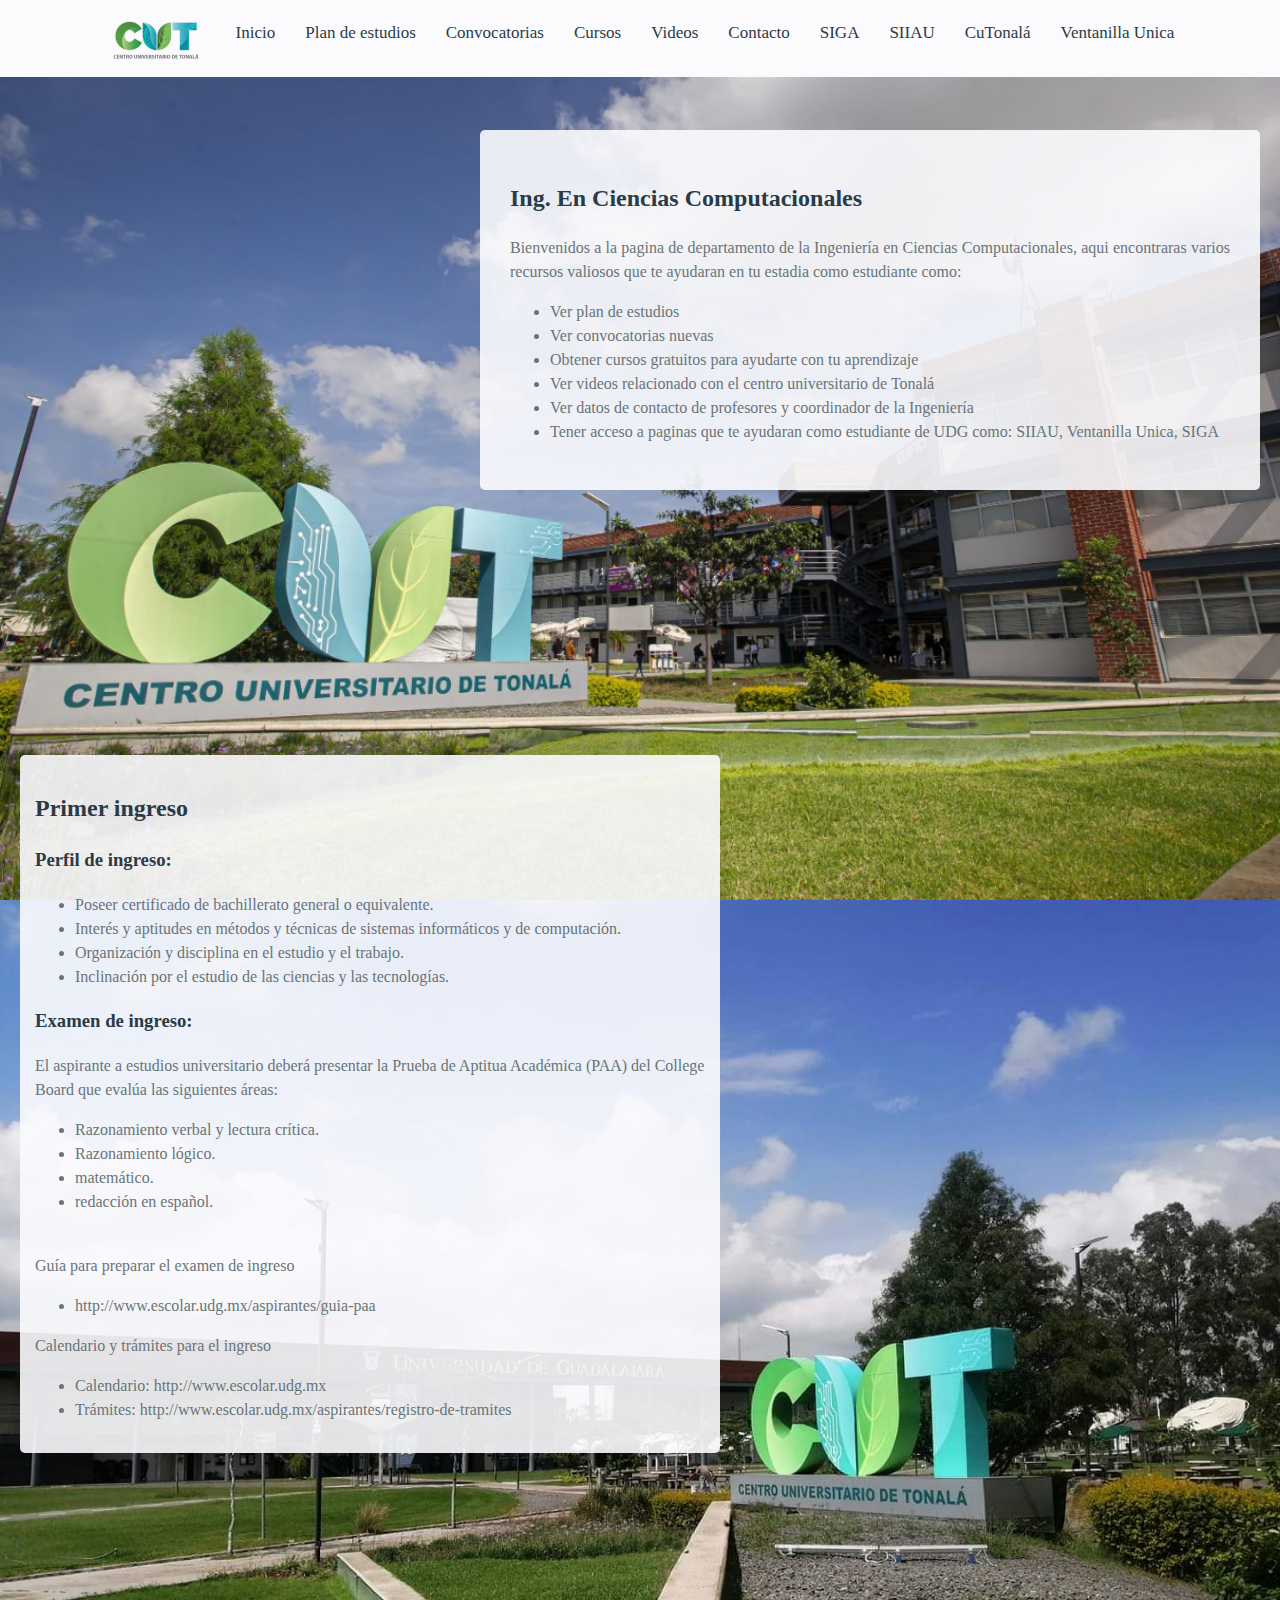
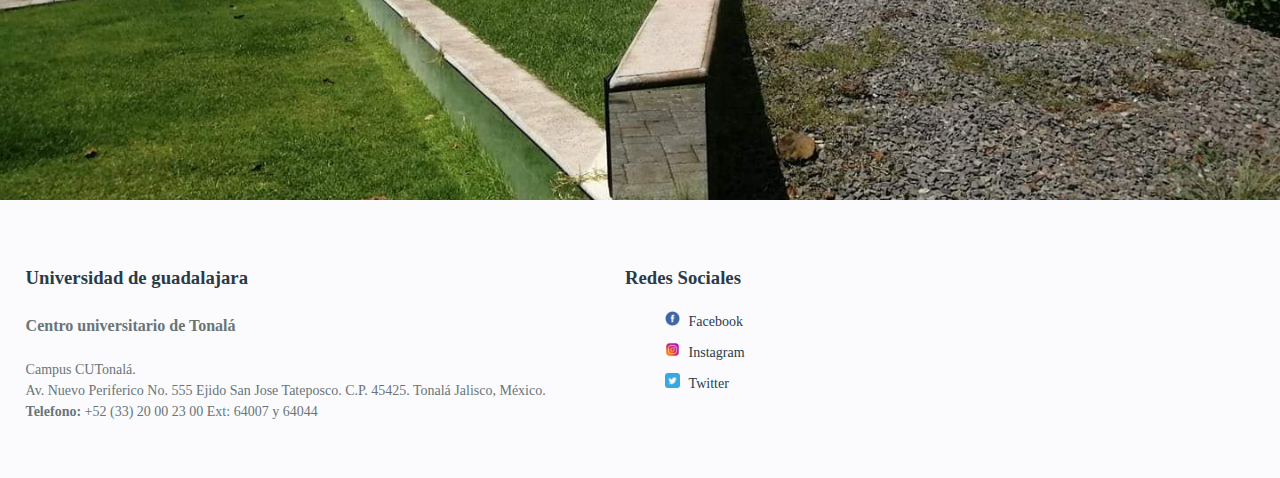
<file: index.html>
<!DOCTYPE html>
<html lang="es">

<head>
    <meta charset="UTF-8">
    <meta http-equiv="X-UA-Compatible" content="IE=edge">
    <meta name="viewport" content="width=device-width, initial-scale=1.0">
    <link rel="icon" href="src/img/logo2.png">
    <title>Ingeniería en Ciencias Computacionales</title>
    <link href="src/css/main.css" rel="stylesheet" type="text/css">
    <link href="src/css/scheme.css" rel="stylesheet" type="text/css">
    <!-- Material Icons de Google-->
    <link href="https://fonts.googleapis.com/icon?family=Material+Icons" rel="stylesheet">
</head>

<body>
    <div id="main-container">
        <header>
            <nav>
                <div class="mobile">
                    <div class="header">
                        <a href="index.html"><img src="src/img/logo.png" width="100" alt=""></a>

                        <button id="bMenuMobile">
                            <span class="material-icons">&#xe5d2</span>
                        </button>
                    </div>

                    <div class="linksMobile">
                        <a href="plan-de-estudios.html">Plan de estudios</a>
                        <a href="convocatorias.html">Convocatorias</a>
                        <a href="cursos.html">Cursos</a>
                        <a href="videos.html">Videos</a>
                        <a href="contacto.html">Contacto</a>
                        <a href="http://siga.cutonala.udg.mx/" target="_blank">SIGA</a>
                        <a href="http://siiauescolar.siiau.udg.mx/" target="_blank">SIIAU</a>
                        <a href="http://www.cutonala.udg.mx/" target="_blank">CuTonalá</a>
                        <a href="https://mw.siiau.udg.mx/Portal/login.xhtml" target="_blank">Ventanilla Unica</a>
                    </div>
                </div>

                <!-- Nav de escritorio -->
                <ul>
                    <a href="index.html"><img src="src/img/logo.png" width="100" alt=""></a>
                    <li><a href="index.html" class="link">Inicio</a></li>
                    <li><a href="plan-de-estudios.html" class="link">Plan de estudios</a></li>
                    <li><a href="convocatorias.html" class="link">Convocatorias</a></li>
                    <li><a href="cursos.html" class="link link-hide-hide">Cursos</a></li>
                    <li><a href="videos.html" class="link link-hide-hide">Videos</a></li>
                    <li><a href="contacto.html" class="link link-hide ">Contacto</a></li>
                    <li><a href="http://siga.cutonala.udg.mx/" target="_blank" class="link link-hide">SIGA</a></li>
                    <li><a href="http://siiauescolar.siiau.udg.mx/" class="link link-hide" target="_blank">SIIAU</a>
                    </li>
                    <li><a href="http://www.cutonala.udg.mx/" class="link link-hide" target="_blank">CuTonalá</a></li>
                    <li><a href="https://mw.siiau.udg.mx/Portal/login.xhtml" class="link link-hide"
                            target="_blank">Ventanilla Unica</a></li>
                    <!-- Primer lista con elementos a escoder para hacerlo responsivo -->
                    <li class="mas">
                        <a href="#" id="bmas">Más</a>
                        <div class="menu-mas">
                            <a href="contacto.html">Contacto</a>
                            <a href="http://siga.cutonala.udg.mx/" target="_blank">SIGA</a>
                            <a href="http://siiauescolar.siiau.udg.mx/" target="_blank">SIIAU</a>
                            <a href="http://www.cutonala.udg.mx/" target="_blank">CuTonalá</a>
                            <a href="https://mw.siiau.udg.mx/Portal/login.xhtml" target="_blank">Ventanilla Unica</a>
                        </div>
                    </li>
                    <!-- Segundo lista con elementos a escoder para hacerlo responsivo -->
                    <li class="mas2">
                        <a href="#" id="bmas2">Más</a>
                        <div class="menu-mas2">
                            <a href="cursos.html">Cursos</a>
                            <a href="videos.html">Videos</a>
                            <a href="contacto.html">Contacto</a>
                            <a href="http://siga.cutonala.udg.mx/" target="_blank">SIGA</a>
                            <a href="http://siiauescolar.siiau.udg.mx/" target="_blank">SIIAU</a>
                            <a href="http://www.cutonala.udg.mx/" target="_blank">CuTonalá</a>
                            <a href="https://mw.siiau.udg.mx/Portal/login.xhtml" target="_blank">Ventanilla Unica</a>
                        </div>
                    </li>
                </ul>
            </nav>
        </header>

        <section id="bienvenida">
            <h2>Ing. En Ciencias Computacionales</h2>


            Bienvenidos a la pagina de departamento de la Ingeniería en Ciencias Computacionales, aqui encontraras
            varios recursos valiosos que te ayudaran en tu estadia como estudiante como:

            <ul>
                <li>Ver plan de estudios</li>
                <li>Ver convocatorias nuevas</li>
                <li>Obtener cursos gratuitos para ayudarte con tu aprendizaje</li>
                <li>Ver videos relacionado con el centro universitario de Tonalá</li>
                <li>Ver datos de contacto de profesores y coordinador de la Ingeniería</li>
                <li>Tener acceso a paginas que te ayudaran como estudiante de UDG como: SIIAU, Ventanilla Unica, SIGA
                </li>
            </ul>
        </section>

        <section id="imagen">
            <section id="primer_i">
                <h2>Primer ingreso</h2>
                <h3>Perfil de ingreso:</h3>

                <ul>
                    <li>Poseer certificado de bachillerato general o equivalente.</li>
                    <li>Interés y aptitudes en métodos y técnicas de sistemas informáticos y de computación.</li>
                    <li>Organización y disciplina en el estudio y el trabajo.</li>
                    <li>Inclinación por el estudio de las ciencias y las tecnologías.</li>
                </ul>

                <h3>Examen de ingreso:</h3>
                El aspirante a estudios universitario deberá presentar la Prueba de Aptitua Académica (PAA) del College
                Board que evalúa las siguientes áreas:<br>

                <ul>
                    <li>Razonamiento verbal y lectura crítica.</li>
                    <li>Razonamiento lógico.</li>
                    <li>matemático.</li>
                    <li>redacción en español.</li>
                </ul>
                <br>
                Guía para preparar el examen de ingreso
                <ul>
                    <li>http://www.escolar.udg.mx/aspirantes/guia-paa</li>
                </ul>
                Calendario y trámites para el ingreso
                <ul>
                    <li>Calendario: http://www.escolar.udg.mx</li>
                    <li>Trámites: http://www.escolar.udg.mx/aspirantes/registro-de-tramites</li>
                </ul>

            </section>
        </section>

        <footer>
            <div id="columna1">
                <h3>Universidad de guadalajara</h3>
                <h4>Centro universitario de Tonalá</h4>
                <p>
                    Campus CUTonalá.
                    <br>
                    Av. Nuevo Periferico No. 555
                    Ejido San Jose Tateposco.
                    C.P. 45425.
                    Tonalá Jalisco, México.
                    <br>
                    <b>Telefono:</b>
                    +52 (33) 20 00 23 00 Ext: 64007 y 64044
                </p>
            </div>
            <div id="columna2">
                <h3>Redes Sociales</h3>
                <ul>
                    <li>
                        <img src="src/img/facebook.png" width="15px" alt="">
                        <a href="https://es-la.facebook.com/centrouniversitariodetonala/">Facebook</a>
                    </li>
                    <li>
                        <img src="src/img/instagram-dark.png" width="15px" alt="">
                        <a href="https://www.instagram.com/cutonala.udg/?hl=es">Instagram</a>
                    </li>
                    <li>
                        <img src="src/img/twitter-dark.png" width="15px" alt="">
                        <a href="https://twitter.com/Cutonala_udg">Twitter</a>
                    </li>
                </ul>
            </div>
            <div id="columna3">
                <iframe
                    src="https://www.google.com/maps/embed?pb=!1m18!1m12!1m3!1d3735.5235406408756!2d-103.23079978513168!3d20.56666668625044!2m3!1f0!2f0!3f0!3m2!1i1024!2i768!4f13.1!3m3!1m2!1s0x842f4b24202abe73%3A0xd33161e2e4345862!2sCentro%20Universitario%20de%20Tonal%C3%A1%20-%20Universidad%20de%20Guadalajara!5e0!3m2!1ses-419!2smx!4v1656628811338!5m2!1ses-419!2smx"
                    width="400" height="200" style="border:0;" allowfullscreen="" loading="lazy"
                    referrerpolicy="no-referrer-when-downgrade"></iframe>
            </div>
        </footer>
    </div>
    <script src="src/js/main.js"></script>
    <!-- Accessibility Code for "www.dciydtcuton.com" -->
    <script>
        window.interdeal = {
            "sitekey": "d4537eed5155037075d03f3711f05975",
            "Position": "Right",
            "Menulang": "ES-MX",
            "domains": {
                "js": "https://cdn.equalweb.com/",
                "acc": "https://access.equalweb.com/"
            },
            "btnStyle": {
                "vPosition": [
                    "15%",
                    null
                ],
                "scale": [
                    "0.8",
                    "0.8"
                ],
                "color": {
                    "main": "#5663eb"
                },
                "icon": {
                    "type": 8,
                    "shape": "semicircle",
                    "outline": false
                }
            }
        };
        (function (doc, head, body) {
            var coreCall = doc.createElement('script');
            coreCall.src = 'https://cdn.equalweb.com/core/4.2.2/accessibility.js';
            coreCall.defer = true;
            coreCall.integrity = 'sha512-5JFUorutIyGmP61zRJjdTke6AFi8/IYzJ6pyQL0UpUqwMNDuukmNH2qv2s+lj0X6MPtblMt4KgWLoDmqrTa5kg==';
            coreCall.crossOrigin = 'anonymous';
            coreCall.setAttribute('data-cfasync', true);
            body ? body.appendChild(coreCall) : head.appendChild(coreCall);
        })(document, document.head, document.body);
    </script>
</body>

</html>
</file>
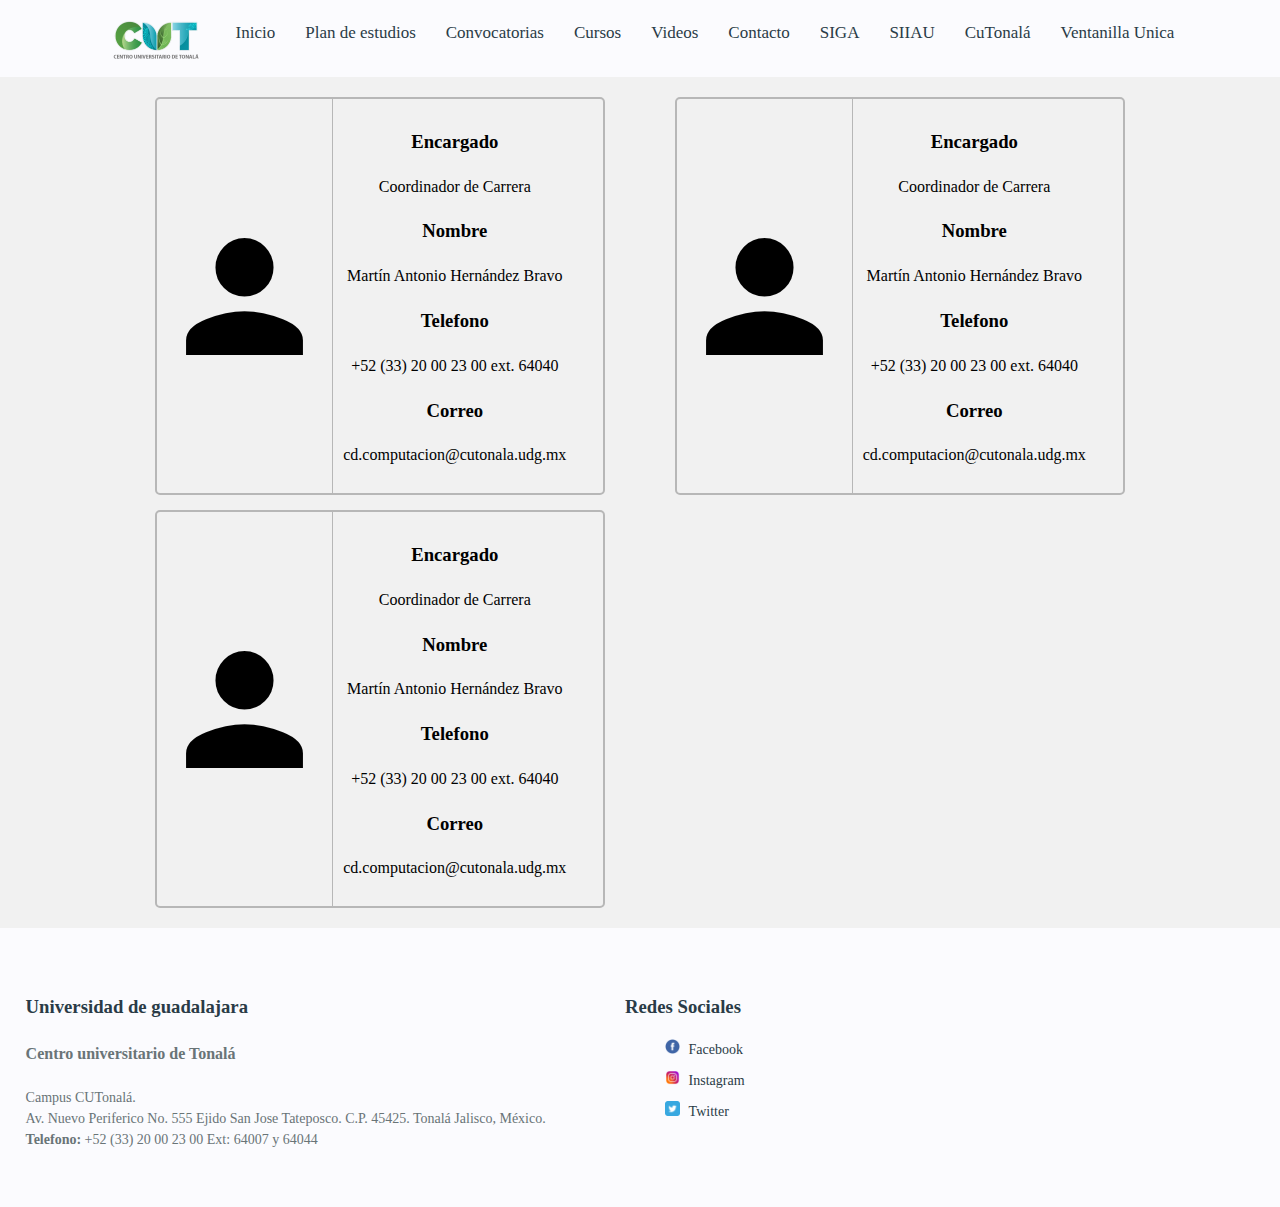
<file: contacto.html>
<!DOCTYPE html>
<html lang="es">

<head>
    <meta charset="UTF-8">
    <meta http-equiv="X-UA-Compatible" content="IE=edge">
    <meta name="viewport" content="width=device-width, initial-scale=1.0">
    <link rel="icon" href="src/img/logo2.png">
    <title>Ingeniería en Ciencias Computacionales</title>
    <link href="src/css/main.css" rel="stylesheet" type="text/css">
    <link href="src/css/contacto-style.css" rel="stylesheet" type="text/css">
    <link href="src/css/scheme.css" rel="stylesheet" type="text/css">
    <link href="src/css/contacto-scheme.css" rel="stylesheet" type="text/css">
    <!-- Material Icons de Google-->
    <link href="https://fonts.googleapis.com/icon?family=Material+Icons" rel="stylesheet">
</head>

<body>
    <div id="main-container">

        <nav>
            <div class="mobile">
                <div class="header">
                    <a href="index.html"><img src="src/img/logo.png" width="100" alt=""></a>

                    <button id="bMenuMobile">
                        <span class="material-icons">&#xe5d2</span>
                    </button>
                </div>

                <div class="linksMobile">
                    <a href="plan-de-estudios.html">Plan de estudios</a>
                    <a href="convocatorias.html">Convocatorias</a>
                    <a href="cursos.html">Cursos</a>
                    <a href="videos.html">Videos</a>
                    <a href="contacto.html">Contacto</a>
                    <a href="http://siga.cutonala.udg.mx/" target="_blank">SIGA</a>
                    <a href="http://siiauescolar.siiau.udg.mx/" target="_blank">SIIAU</a>
                    <a href="http://www.cutonala.udg.mx/" target="_blank">CuTonalá</a>
                    <a href="https://mw.siiau.udg.mx/Portal/login.xhtml" target="_blank">Ventanilla Unica</a>
                </div>
            </div>

            <!-- Nav de escritorio -->
            <ul>
                <a href="index.html"><img src="src/img/logo.png" width="100" alt=""></a>
                <li><a href="index.html" class="link">Inicio</a></li>
                <li><a href="plan-de-estudios.html" class="link">Plan de estudios</a></li>
                <li><a href="convocatorias.html" class="link">Convocatorias</a></li>
                <li><a href="cursos.html" class="link link-hide-hide">Cursos</a></li>
                <li><a href="videos.html" class="link link-hide-hide">Videos</a></li>
                <li><a href="contacto.html" class="link link-hide ">Contacto</a></li>
                <li><a href="http://siga.cutonala.udg.mx/" target="_blank" class="link link-hide">SIGA</a></li>
                <li><a href="http://siiauescolar.siiau.udg.mx/" class="link link-hide" target="_blank">SIIAU</a></li>
                <li><a href="http://www.cutonala.udg.mx/" class="link link-hide" target="_blank">CuTonalá</a></li>
                <li><a href="https://mw.siiau.udg.mx/Portal/login.xhtml" class="link link-hide"
                        target="_blank">Ventanilla Unica</a></li>
                <!-- Primer lista con elementos a escoder para hacerlo responsivo -->
                <li class="mas">
                    <a href="#" id="bmas">Más</a>
                    <div class="menu-mas">
                        <a href="contacto.html">Contacto</a>
                        <a href="http://siga.cutonala.udg.mx/" target="_blank">SIGA</a>
                        <a href="http://siiauescolar.siiau.udg.mx/" target="_blank">SIIAU</a>
                        <a href="http://www.cutonala.udg.mx/" target="_blank">CuTonalá</a>
                        <a href="https://mw.siiau.udg.mx/Portal/login.xhtml" target="_blank">Ventanilla Unica</a>
                    </div>
                </li>
                <!-- Segundo lista con elementos a escoder para hacerlo responsivo -->
                <li class="mas2">
                    <a href="#" id="bmas2">Más</a>
                    <div class="menu-mas2">
                        <a href="cursos.html">Cursos</a>
                        <a href="videos.html">Videos</a>
                        <a href="contacto.html">Contacto</a>
                        <a href="http://siga.cutonala.udg.mx/" target="_blank">SIGA</a>
                        <a href="http://siiauescolar.siiau.udg.mx/" target="_blank">SIIAU</a>
                        <a href="http://www.cutonala.udg.mx/" target="_blank">CuTonalá</a>
                        <a href="https://mw.siiau.udg.mx/Portal/login.xhtml" target="_blank">Ventanilla Unica</a>
                    </div>
                </li>
            </ul>
        </nav>

        <div class="contenido">
            <div class="card">
                <span class="material-icons">&#xe7fd</span>   
                <div class="info">
                    <h3>Encargado</h3>
                    <p>Coordinador de Carrera</p>
                    <h3>Nombre</h3>
                    <p>Martín Antonio Hernández Bravo</p>
                    <h3>Telefono</h3>
                    <p>+52 (33) 20 00 23 00 ext. 64040</p>
                    <h3>Correo</h3>
                    <p>cd.computacion@cutonala.udg.mx</p>
                </div>
            </div>

            <div class="card">
                <span class="material-icons">&#xe7fd</span>   
                <div class="info">
                    <h3>Encargado</h3>
                    <p>Coordinador de Carrera</p>
                    <h3>Nombre</h3>
                    <p>Martín Antonio Hernández Bravo</p>
                    <h3>Telefono</h3>
                    <p>+52 (33) 20 00 23 00 ext. 64040</p>
                    <h3>Correo</h3>
                    <p>cd.computacion@cutonala.udg.mx</p>
                </div>
            </div>

            <div class="card">
                <span class="material-icons">&#xe7fd</span>   
                <div class="info">
                    <h3>Encargado</h3>
                    <p>Coordinador de Carrera</p>
                    <h3>Nombre</h3>
                    <p>Martín Antonio Hernández Bravo</p>
                    <h3>Telefono</h3>
                    <p>+52 (33) 20 00 23 00 ext. 64040</p>
                    <h3>Correo</h3>
                    <p>cd.computacion@cutonala.udg.mx</p>
                </div>
            </div>
        </div>

        <footer>
            <div id="columna1">
                <h3>Universidad de guadalajara</h3>
                <h4>Centro universitario de Tonalá</h4>
                <p>
                    Campus CUTonalá.
                    <br>
                    Av. Nuevo Periferico No. 555
                    Ejido San Jose Tateposco.
                    C.P. 45425.
                    Tonalá Jalisco, México.
                    <br>
                    <b>Telefono:</b>
                    +52 (33) 20 00 23 00 Ext: 64007 y 64044
                </p>
            </div>
            <div id="columna2">
                <h3>Redes Sociales</h3>
                <ul>
                    <li>
                        <img src="src/img/facebook.png" width="15px" alt="">
                        <a href="https://es-la.facebook.com/centrouniversitariodetonala/">Facebook</a>
                    </li>
                    <li>
                        <img src="src/img/instagram-dark.png" width="15px" alt="">
                        <a href="https://www.instagram.com/cutonala.udg/?hl=es">Instagram</a>
                    </li>
                    <li>
                        <img src="src/img/twitter-dark.png" width="15px" alt="">
                        <a href="https://twitter.com/Cutonala_udg">Twitter</a>
                    </li>
                </ul>
            </div>
            <div id="columna3">
                <iframe
                    src="https://www.google.com/maps/embed?pb=!1m18!1m12!1m3!1d3735.5235406408756!2d-103.23079978513168!3d20.56666668625044!2m3!1f0!2f0!3f0!3m2!1i1024!2i768!4f13.1!3m3!1m2!1s0x842f4b24202abe73%3A0xd33161e2e4345862!2sCentro%20Universitario%20de%20Tonal%C3%A1%20-%20Universidad%20de%20Guadalajara!5e0!3m2!1ses-419!2smx!4v1656628811338!5m2!1ses-419!2smx"
                    width="400" height="200" style="border:0;" allowfullscreen="" loading="lazy"
                    referrerpolicy="no-referrer-when-downgrade"></iframe>
            </div>
        </footer>
    </div>
    <script src="src/js/main.js"></script>
    <!-- Accessibility Code for "www.dciydtcuton.com" -->
    <script>
        window.interdeal = {
            "sitekey": "d4537eed5155037075d03f3711f05975",
            "Position": "Right",
            "Menulang": "ES-MX",
            "domains": {
                "js": "https://cdn.equalweb.com/",
                "acc": "https://access.equalweb.com/"
            },
            "btnStyle": {
                "vPosition": [
                    "15%",
                    null
                ],
                "scale": [
                    "0.8",
                    "0.8"
                ],
                "color": {
                    "main": "#5663eb"
                },
                "icon": {
                    "type": 8,
                    "shape": "semicircle",
                    "outline": false
                }
            }
        };
        (function (doc, head, body) {
            var coreCall = doc.createElement('script');
            coreCall.src = 'https://cdn.equalweb.com/core/4.2.2/accessibility.js';
            coreCall.defer = true;
            coreCall.integrity = 'sha512-5JFUorutIyGmP61zRJjdTke6AFi8/IYzJ6pyQL0UpUqwMNDuukmNH2qv2s+lj0X6MPtblMt4KgWLoDmqrTa5kg==';
            coreCall.crossOrigin = 'anonymous';
            coreCall.setAttribute('data-cfasync', true);
            body ? body.appendChild(coreCall) : head.appendChild(coreCall);
        })(document, document.head, document.body);
    </script>
</body>

</html>
</file>
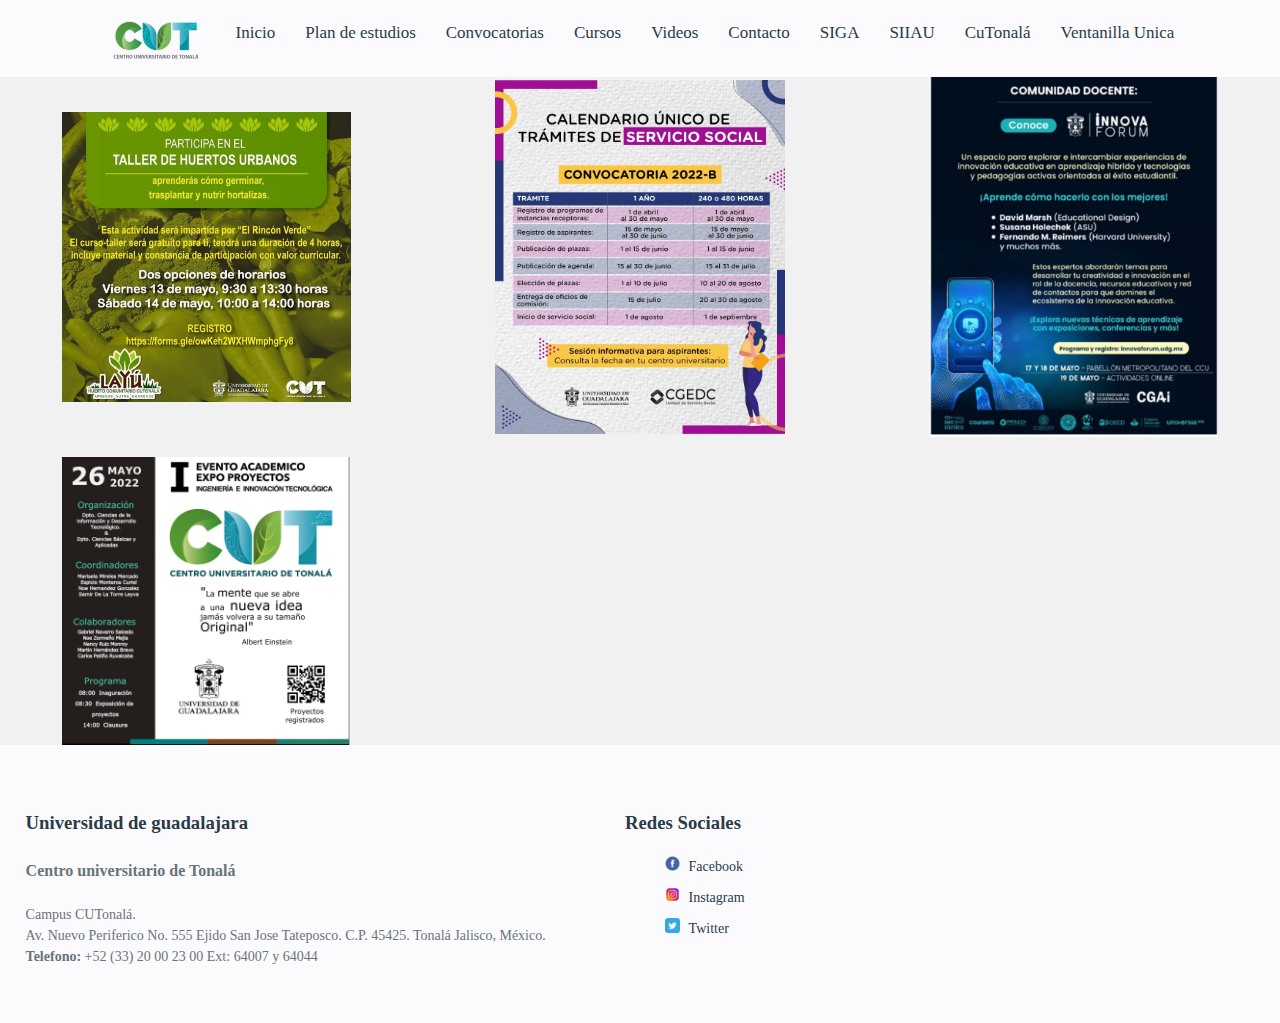
<file: convocatorias.html>
<!DOCTYPE html>
<html lang="es">

<head>
    <meta charset="UTF-8">
    <meta http-equiv="X-UA-Compatible" content="IE=edge">
    <meta name="viewport" content="width=device-width, initial-scale=1.0">
    <link rel="icon" href="src/img/logo2.png">
    <title>Convocatorias</title>
    <link href="src/css/main.css" rel="stylesheet" type="text/css">
    <link href="src/css/convocatorias-style.css" rel="stylesheet" type="text/css">
    <link href="src/css/scheme.css" rel="stylesheet" type="text/css">
    <link href="src/css/scheme-convocatorias.css" rel="stylesheet" type="text/css">
    <!-- Material Icons de Google-->
    <link href="https://fonts.googleapis.com/icon?family=Material+Icons" rel="stylesheet">
</head>

<body>
    <div id="main-container">
        <nav>
            <div class="mobile">
                <div class="header">
                    <a href="index.html"><img src="src/img/logo.png" width="100" alt=""></a>

                    <button id="bMenuMobile">
                        <span class="material-icons">&#xe5d2</span>
                    </button>
                </div>

                <div class="linksMobile">
                    <a href="plan-de-estudios.html">Plan de estudios</a>
                    <a href="convocatorias.html">Convocatorias</a>
                    <a href="cursos.html">Cursos</a>
                    <a href="videos.html">Videos</a>
                    <a href="#">Contacto</a>
                    <a href="http://siga.cutonala.udg.mx/" target="_blank">SIGA</a>
                    <a href="http://siiauescolar.siiau.udg.mx/" target="_blank">SIIAU</a>
                    <a href="http://www.cutonala.udg.mx/" target="_blank">CuTonalá</a>
                    <a href="https://mw.siiau.udg.mx/Portal/login.xhtml" target="_blank">Ventanilla Unica</a>
                </div>
            </div>

            <!-- Nav de escritorio -->
            <ul>
                <a href="index.html"><img src="src/img/logo.png" width="100" alt=""></a>
                <li><a href="index.html" class="link">Inicio</a></li>
                <li><a href="plan-de-estudios.html" class="link">Plan de estudios</a></li>
                <li><a href="convocatorias.html" class="link">Convocatorias</a></li>
                <li><a href="cursos.html" class="link link-hide-hide">Cursos</a></li>
                <li><a href="videos.html" class="link link-hide-hide">Videos</a></li>
                <li><a href="contacto.html" class="link link-hide ">Contacto</a></li>
                <li><a href="http://siga.cutonala.udg.mx/" target="_blank" class="link link-hide">SIGA</a></li>
                <li><a href="http://siiauescolar.siiau.udg.mx/" class="link link-hide" target="_blank">SIIAU</a></li>
                <li><a href="http://www.cutonala.udg.mx/" class="link link-hide" target="_blank">CuTonalá</a></li>
                <li><a href="https://mw.siiau.udg.mx/Portal/login.xhtml" class="link link-hide"
                        target="_blank">Ventanilla Unica</a></li>
                <!-- Primer lista con elementos a escoder para hacerlo responsivo -->
                <li class="mas">
                    <a href="#" id="bmas">Más</a>
                    <div class="menu-mas">
                        <a href="contacto.html">Contacto</a>
                        <a href="http://siga.cutonala.udg.mx/" target="_blank">SIGA</a>
                        <a href="http://siiauescolar.siiau.udg.mx/" target="_blank">SIIAU</a>
                        <a href="http://www.cutonala.udg.mx/" target="_blank">CuTonalá</a>
                        <a href="https://mw.siiau.udg.mx/Portal/login.xhtml" target="_blank">Ventanilla Unica</a>
                    </div>
                </li>
                <!-- Segundo lista con elementos a escoder para hacerlo responsivo -->
                <li class="mas2">
                    <a href="#" id="bmas2">Más</a>
                    <div class="menu-mas2">
                        <a href="cursos.html">Cursos</a>
                        <a href="videos.html">Videos</a>
                        <a href="contacto.html">Contacto</a>
                        <a href="http://siga.cutonala.udg.mx/" target="_blank">SIGA</a>
                        <a href="http://siiauescolar.siiau.udg.mx/" target="_blank">SIIAU</a>
                        <a href="http://www.cutonala.udg.mx/" target="_blank">CuTonalá</a>
                        <a href="https://mw.siiau.udg.mx/Portal/login.xhtml" target="_blank">Ventanilla Unica</a>
                    </div>
                </li>
            </ul>
        </nav>


        <div class="container-convo">
            <div class="convocatoria"><img src="src/img/convocatoria1.jpeg" alt=""></div>
            <div class="convocatoria"><img src="src/img/convocatoria2.jpeg" alt=""></div>
            <div class="convocatoria"><img src="src/img/convocatoria3.jpeg" alt=""></div>
            <div class="convocatoria"><img src="src/img/convocatoria4.jpeg" alt=""></div>
        </div>

        <footer>
            <div id="columna1">
                <h3>Universidad de guadalajara</h3>
                <h4>Centro universitario de Tonalá</h4>
                <p>
                    Campus CUTonalá.
                    <br>
                    Av. Nuevo Periferico No. 555
                    Ejido San Jose Tateposco.
                    C.P. 45425.
                    Tonalá Jalisco, México.
                    <br>
                    <b>Telefono:</b>
                    +52 (33) 20 00 23 00 Ext: 64007 y 64044
                </p>
            </div>
            <div id="columna2">
                <h3>Redes Sociales</h3>
                <ul>
                    <li>
                        <img src="src/img/facebook.png" width="15px" alt="">
                        <a href="https://es-la.facebook.com/centrouniversitariodetonala/">Facebook</a>
                    </li>
                    <li>
                        <img src="src/img/instagram-dark.png" width="15px" alt="">
                        <a href="https://www.instagram.com/cutonala.udg/?hl=es">Instagram</a>
                    </li>
                    <li>
                        <img src="src/img/twitter-dark.png" width="15px" alt="">
                        <a href="https://twitter.com/Cutonala_udg">Twitter</a>
                    </li>
                </ul>
            </div>
            <div id="columna3">
                <iframe
                    src="https://www.google.com/maps/embed?pb=!1m18!1m12!1m3!1d3735.5235406408756!2d-103.23079978513168!3d20.56666668625044!2m3!1f0!2f0!3f0!3m2!1i1024!2i768!4f13.1!3m3!1m2!1s0x842f4b24202abe73%3A0xd33161e2e4345862!2sCentro%20Universitario%20de%20Tonal%C3%A1%20-%20Universidad%20de%20Guadalajara!5e0!3m2!1ses-419!2smx!4v1656628811338!5m2!1ses-419!2smx"
                    width="400" height="200" style="border:0;" allowfullscreen="" loading="lazy"
                    referrerpolicy="no-referrer-when-downgrade"></iframe>
            </div>
        </footer>
    </div>
    <script src="src/js/main.js"></script>

    <!-- Accessibility Code for "www.dciydtcuton.com" -->
    <script>
        window.interdeal = {
            "sitekey": "d4537eed5155037075d03f3711f05975",
            "Position": "Right",
            "Menulang": "ES-MX",
            "domains": {
                "js": "https://cdn.equalweb.com/",
                "acc": "https://access.equalweb.com/"
            },
            "btnStyle": {
                "vPosition": [
                    "15%",
                    null
                ],
                "scale": [
                    "0.8",
                    "0.8"
                ],
                "color": {
                    "main": "#5663eb"
                },
                "icon": {
                    "type": 8,
                    "shape": "semicircle",
                    "outline": false
                }
            }
        };
        (function (doc, head, body) {
            var coreCall = doc.createElement('script');
            coreCall.src = 'https://cdn.equalweb.com/core/4.2.2/accessibility.js';
            coreCall.defer = true;
            coreCall.integrity = 'sha512-5JFUorutIyGmP61zRJjdTke6AFi8/IYzJ6pyQL0UpUqwMNDuukmNH2qv2s+lj0X6MPtblMt4KgWLoDmqrTa5kg==';
            coreCall.crossOrigin = 'anonymous';
            coreCall.setAttribute('data-cfasync', true);
            body ? body.appendChild(coreCall) : head.appendChild(coreCall);
        })(document, document.head, document.body);
    </script>
</body>

</html>
</file>
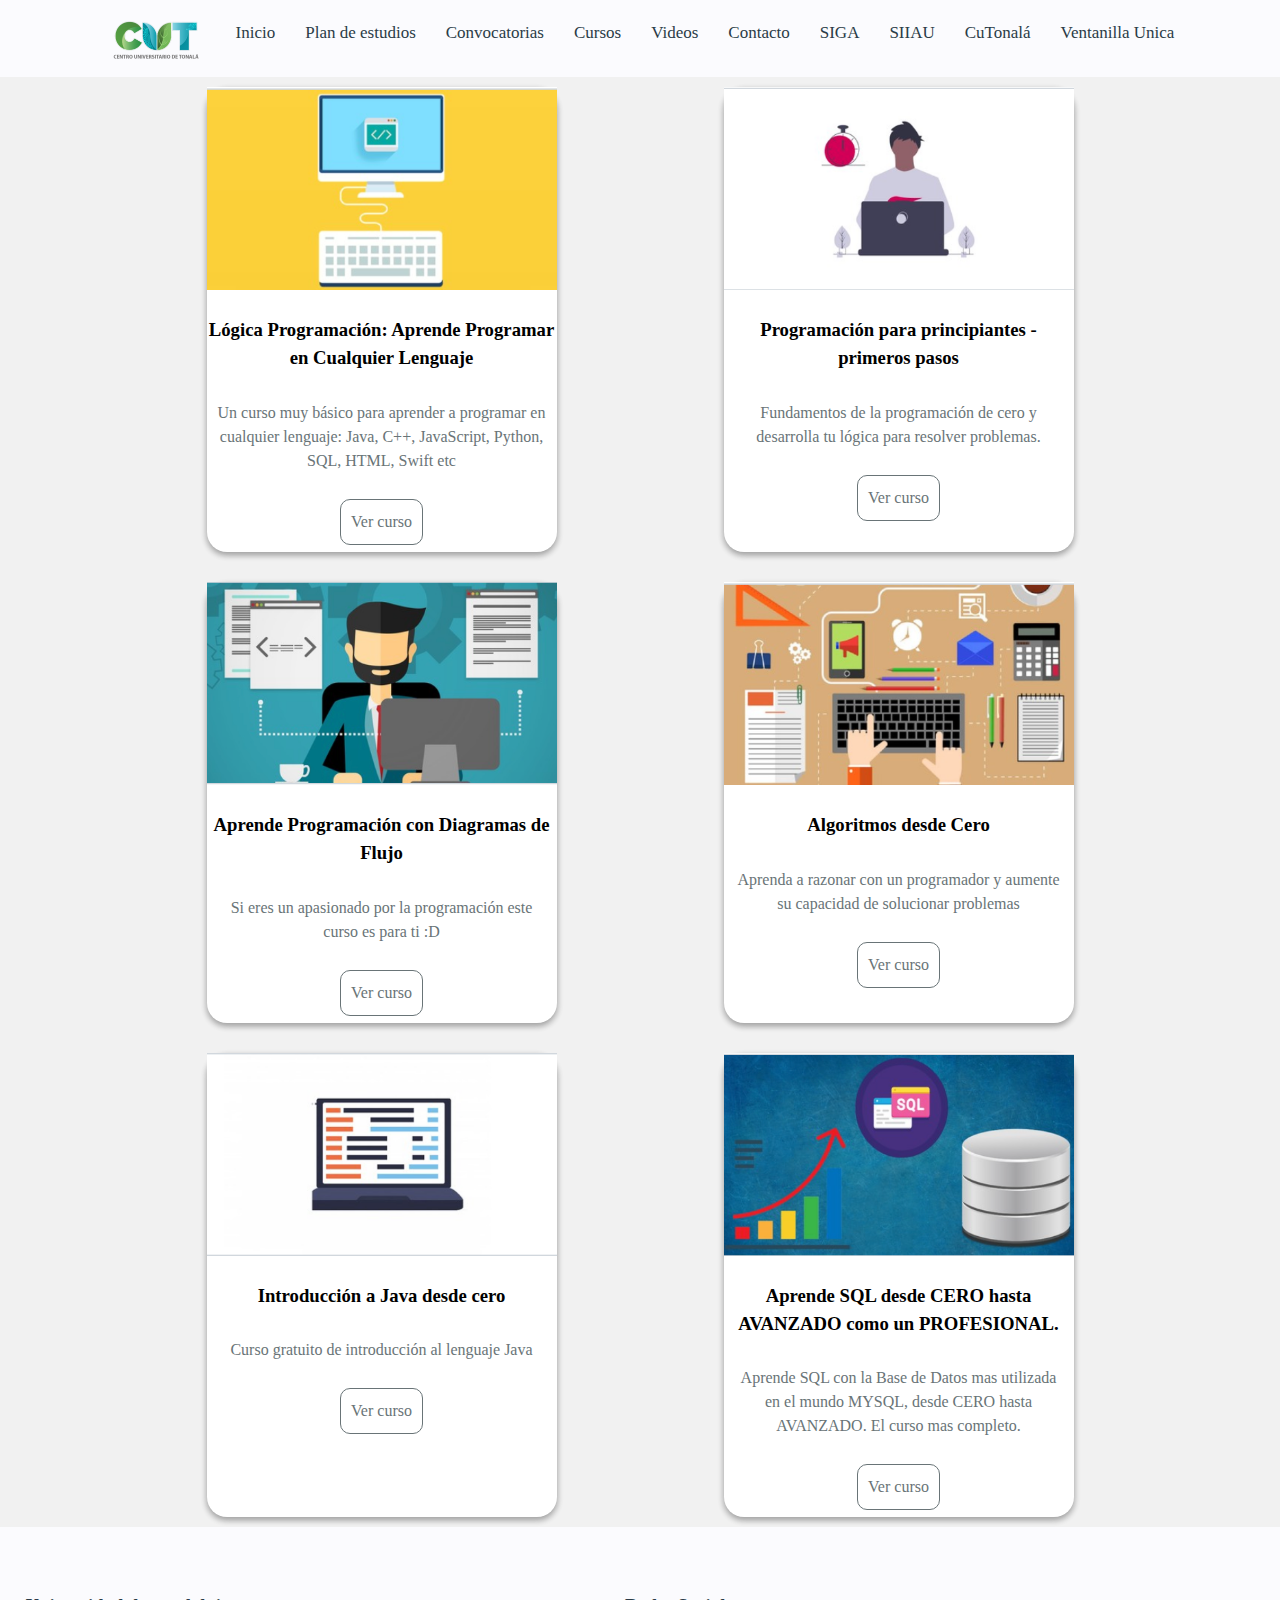
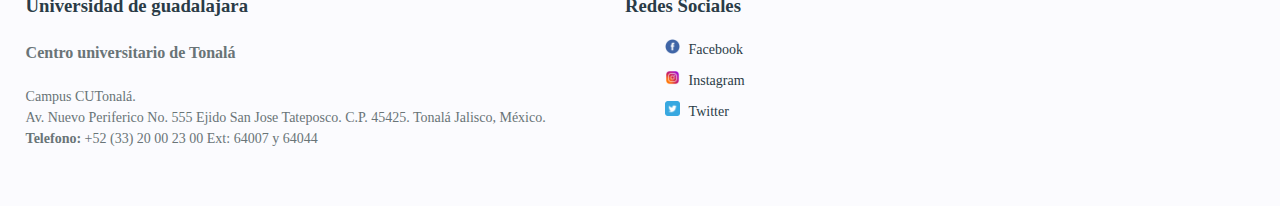
<file: cursos.html>
<!DOCTYPE html>
<html lang="es">

<head>
    <meta charset="UTF-8">
    <meta http-equiv="X-UA-Compatible" content="IE=edge">
    <meta name="viewport" content="width=device-width, initial-scale=1.0">
    <link rel="icon" href="src/img/logo2.png">
    <title>Cursos</title>
    <link href="src/css/main.css" rel="stylesheet" type="text/css">
    <link href="src/css/cursos-style.css" rel="stylesheet" type="text/css">
    <link href="src/css/scheme.css" rel="stylesheet" type="text/css">
    <link href="src/css/scheme-cursos.css" rel="stylesheet" type="text/css">
    <!-- Material Icons de Google-->
    <link href="https://fonts.googleapis.com/icon?family=Material+Icons" rel="stylesheet">
</head>

<body>
    <div id="main-container">

        <nav>
            <div class="mobile">
                <div class="header">
                    <a href="index.html"><img src="src/img/logo.png" width="100" alt=""></a>

                    <button id="bMenuMobile">
                        <span class="material-icons">&#xe5d2</span>
                    </button>
                </div>

                <div class="linksMobile">
                    <a href="plan-de-estudios.html">Plan de estudios</a>
                    <a href="convocatorias.html">Convocatorias</a>
                    <a href="cursos.html">Cursos</a>
                    <a href="videos.html">Videos</a>
                    <a href="contacto.html">Contacto</a>
                    <a href="http://siga.cutonala.udg.mx/" target="_blank">SIGA</a>
                    <a href="http://siiauescolar.siiau.udg.mx/" target="_blank">SIIAU</a>
                    <a href="http://www.cutonala.udg.mx/" target="_blank">CuTonalá</a>
                    <a href="https://mw.siiau.udg.mx/Portal/login.xhtml" target="_blank">Ventanilla Unica</a>
                </div>
            </div>

            <!-- Nav de escritorio -->
            <ul>
                <a href="index.html"><img src="src/img/logo.png" width="100" alt=""></a>
                <li><a href="index.html" class="link">Inicio</a></li>
                <li><a href="plan-de-estudios.html" class="link">Plan de estudios</a></li>
                <li><a href="convocatorias.html" class="link">Convocatorias</a></li>
                <li><a href="cursos.html" class="link link-hide-hide">Cursos</a></li>
                <li><a href="videos.html" class="link link-hide-hide">Videos</a></li>
                <li><a href="contacto.html" class="link link-hide ">Contacto</a></li>
                <li><a href="http://siga.cutonala.udg.mx/" target="_blank" class="link link-hide">SIGA</a></li>
                <li><a href="http://siiauescolar.siiau.udg.mx/" class="link link-hide" target="_blank">SIIAU</a></li>
                <li><a href="http://www.cutonala.udg.mx/" class="link link-hide" target="_blank">CuTonalá</a></li>
                <li><a href="https://mw.siiau.udg.mx/Portal/login.xhtml" class="link link-hide"
                        target="_blank">Ventanilla Unica</a></li>
                <!-- Primer lista con elementos a escoder para hacerlo responsivo -->
                <li class="mas">
                    <a href="#" id="bmas">Más</a>
                    <div class="menu-mas">
                        <a href="contacto.html">Contacto</a>
                        <a href="http://siga.cutonala.udg.mx/" target="_blank">SIGA</a>
                        <a href="http://siiauescolar.siiau.udg.mx/" target="_blank">SIIAU</a>
                        <a href="http://www.cutonala.udg.mx/" target="_blank">CuTonalá</a>
                        <a href="https://mw.siiau.udg.mx/Portal/login.xhtml" target="_blank">Ventanilla Unica</a>
                    </div>
                </li>
                <!-- Segundo lista con elementos a escoder para hacerlo responsivo -->
                <li class="mas2">
                    <a href="#" id="bmas2">Más</a>
                    <div class="menu-mas2">
                        <a href="cursos.html">Cursos</a>
                        <a href="videos.html">Videos</a>
                        <a href="contacto.html">Contacto</a>
                        <a href="http://siga.cutonala.udg.mx/" target="_blank">SIGA</a>
                        <a href="http://siiauescolar.siiau.udg.mx/" target="_blank">SIIAU</a>
                        <a href="http://www.cutonala.udg.mx/" target="_blank">CuTonalá</a>
                        <a href="https://mw.siiau.udg.mx/Portal/login.xhtml" target="_blank">Ventanilla Unica</a>
                    </div>
                </li>
            </ul>
        </nav>

        <div class="container">
            <div class="card">
                <img src="src/img/cap.png" alt="">
                <div class="info">
                    <h3>Lógica Programación: Aprende Programar en Cualquier Lenguaje</h3>
                    <p>Un curso muy básico para aprender a programar en cualquier lenguaje: Java, C++, JavaScript,
                        Python, SQL, HTML, Swift etc</p>
                    <a href="https://www.udemy.com/course/logica-programacion-aprende-programar-en-cualquier-lenguaje/"
                        target="_blank">Ver curso</a>
                </div>
            </div>
            <div class="card">
                <img src="src/img/cap2.png" alt="">
                <div class="info">
                    <h3>Programación para principiantes - primeros pasos</h3>
                    <p>Fundamentos de la programación de cero y desarrolla tu lógica para resolver problemas.</p>
                    <a href="https://www.udemy.com/course/programacion-para-principiantes/" target="_blank">Ver
                        curso</a>
                </div>
            </div>
            <div class="card">
                <img src="src/img/cap3.png" alt="">
                <div class="info">
                    <h3>Aprende Programación con Diagramas de Flujo</h3>
                    <p>Si eres un apasionado por la programación este curso es para ti :D</p>
                    <a href="https://www.udemy.com/course/programacion-desde-cero-con-diagramas-de-flujo/"
                        target="_blank">Ver curso</a>
                </div>
            </div>
            <div class="card">
                <img src="src/img/cap4.png" alt="">
                <div class="info">
                    <h3>Algoritmos desde Cero</h3>
                    <p>Aprenda a razonar con un programador y aumente su capacidad de solucionar problemas</p>
                    <a href="https://www.udemy.com/course/algoritmos-desde-cero/" target="_blank">Ver curso</a>
                </div>
            </div>
            <div class="card">
                <img src="src/img/cap5.png" alt="">
                <div class="info">
                    <h3>Introducción a Java desde cero</h3>
                    <p>Curso gratuito de introducción al lenguaje Java</p>
                    <a href="https://www.udemy.com/course/introduccion-a-java-desde-cero-gratis/" target="_blank">Ver
                        curso</a>
                </div>
            </div>
            <div class="card">
                <img src="src/img/cap6.png" alt="">
                <div class="info">
                    <h3>Aprende SQL desde CERO hasta AVANZADO como un PROFESIONAL.</h3>
                    <p>Aprende SQL con la Base de Datos mas utilizada en el mundo MYSQL, desde CERO hasta AVANZADO. El
                        curso mas completo.</p>
                    <a href="https://www.udemy.com/course/aprende-sql-desde-cero-hasta-avanzado-como-un-profesional/"
                        target="_blank">Ver curso</a>
                </div>
            </div>
        </div>

        <footer>
            <div id="columna1">
                <h3>Universidad de guadalajara</h3>
                <h4>Centro universitario de Tonalá</h4>
                <p>
                    Campus CUTonalá.
                    <br>
                    Av. Nuevo Periferico No. 555
                    Ejido San Jose Tateposco.
                    C.P. 45425.
                    Tonalá Jalisco, México.
                    <br>
                    <b>Telefono:</b>
                    +52 (33) 20 00 23 00 Ext: 64007 y 64044
                </p>
            </div>
            <div id="columna2">
                <h3>Redes Sociales</h3>
                <ul>
                    <li>
                        <img src="src/img/facebook.png" width="15px" alt="">
                        <a href="https://es-la.facebook.com/centrouniversitariodetonala/">Facebook</a>
                    </li>
                    <li>
                        <img src="src/img/instagram-dark.png" width="15px" alt="">
                        <a href="https://www.instagram.com/cutonala.udg/?hl=es">Instagram</a>
                    </li>
                    <li>
                        <img src="src/img/twitter-dark.png" width="15px" alt="">
                        <a href="https://twitter.com/Cutonala_udg">Twitter</a>
                    </li>
                </ul>
            </div>
            <div id="columna3">
                <iframe
                    src="https://www.google.com/maps/embed?pb=!1m18!1m12!1m3!1d3735.5235406408756!2d-103.23079978513168!3d20.56666668625044!2m3!1f0!2f0!3f0!3m2!1i1024!2i768!4f13.1!3m3!1m2!1s0x842f4b24202abe73%3A0xd33161e2e4345862!2sCentro%20Universitario%20de%20Tonal%C3%A1%20-%20Universidad%20de%20Guadalajara!5e0!3m2!1ses-419!2smx!4v1656628811338!5m2!1ses-419!2smx"
                    width="400" height="200" style="border:0;" allowfullscreen="" loading="lazy"
                    referrerpolicy="no-referrer-when-downgrade"></iframe>
            </div>
        </footer>
    </div>
    <script src="src/js/main.js"></script>
    <!-- Accessibility Code for "www.dciydtcuton.com" -->
    <script>
        window.interdeal = {
            "sitekey": "d4537eed5155037075d03f3711f05975",
            "Position": "Right",
            "Menulang": "ES-MX",
            "domains": {
                "js": "https://cdn.equalweb.com/",
                "acc": "https://access.equalweb.com/"
            },
            "btnStyle": {
                "vPosition": [
                    "15%",
                    null
                ],
                "scale": [
                    "0.8",
                    "0.8"
                ],
                "color": {
                    "main": "#5663eb"
                },
                "icon": {
                    "type": 8,
                    "shape": "semicircle",
                    "outline": false
                }
            }
        };
        (function (doc, head, body) {
            var coreCall = doc.createElement('script');
            coreCall.src = 'https://cdn.equalweb.com/core/4.2.2/accessibility.js';
            coreCall.defer = true;
            coreCall.integrity = 'sha512-5JFUorutIyGmP61zRJjdTke6AFi8/IYzJ6pyQL0UpUqwMNDuukmNH2qv2s+lj0X6MPtblMt4KgWLoDmqrTa5kg==';
            coreCall.crossOrigin = 'anonymous';
            coreCall.setAttribute('data-cfasync', true);
            body ? body.appendChild(coreCall) : head.appendChild(coreCall);
        })(document, document.head, document.body);
    </script>
</body>

</html>
</file>
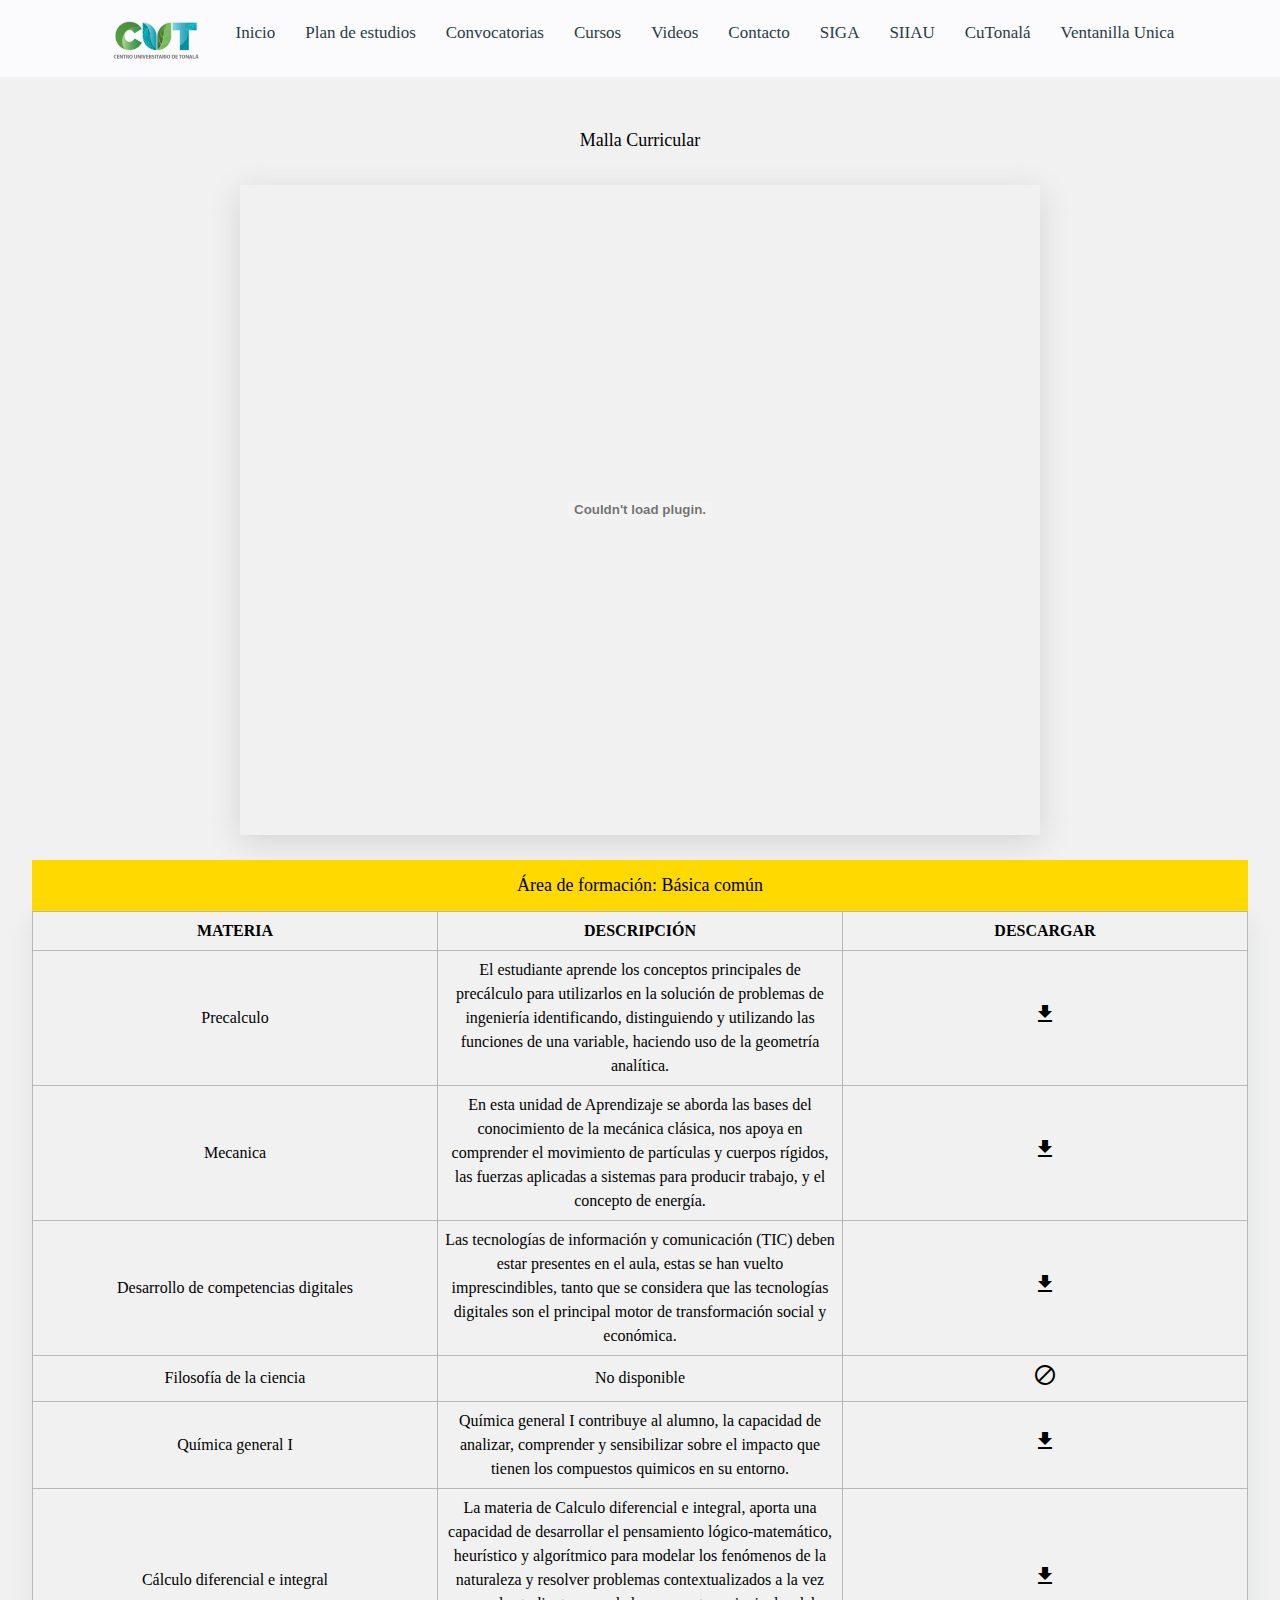
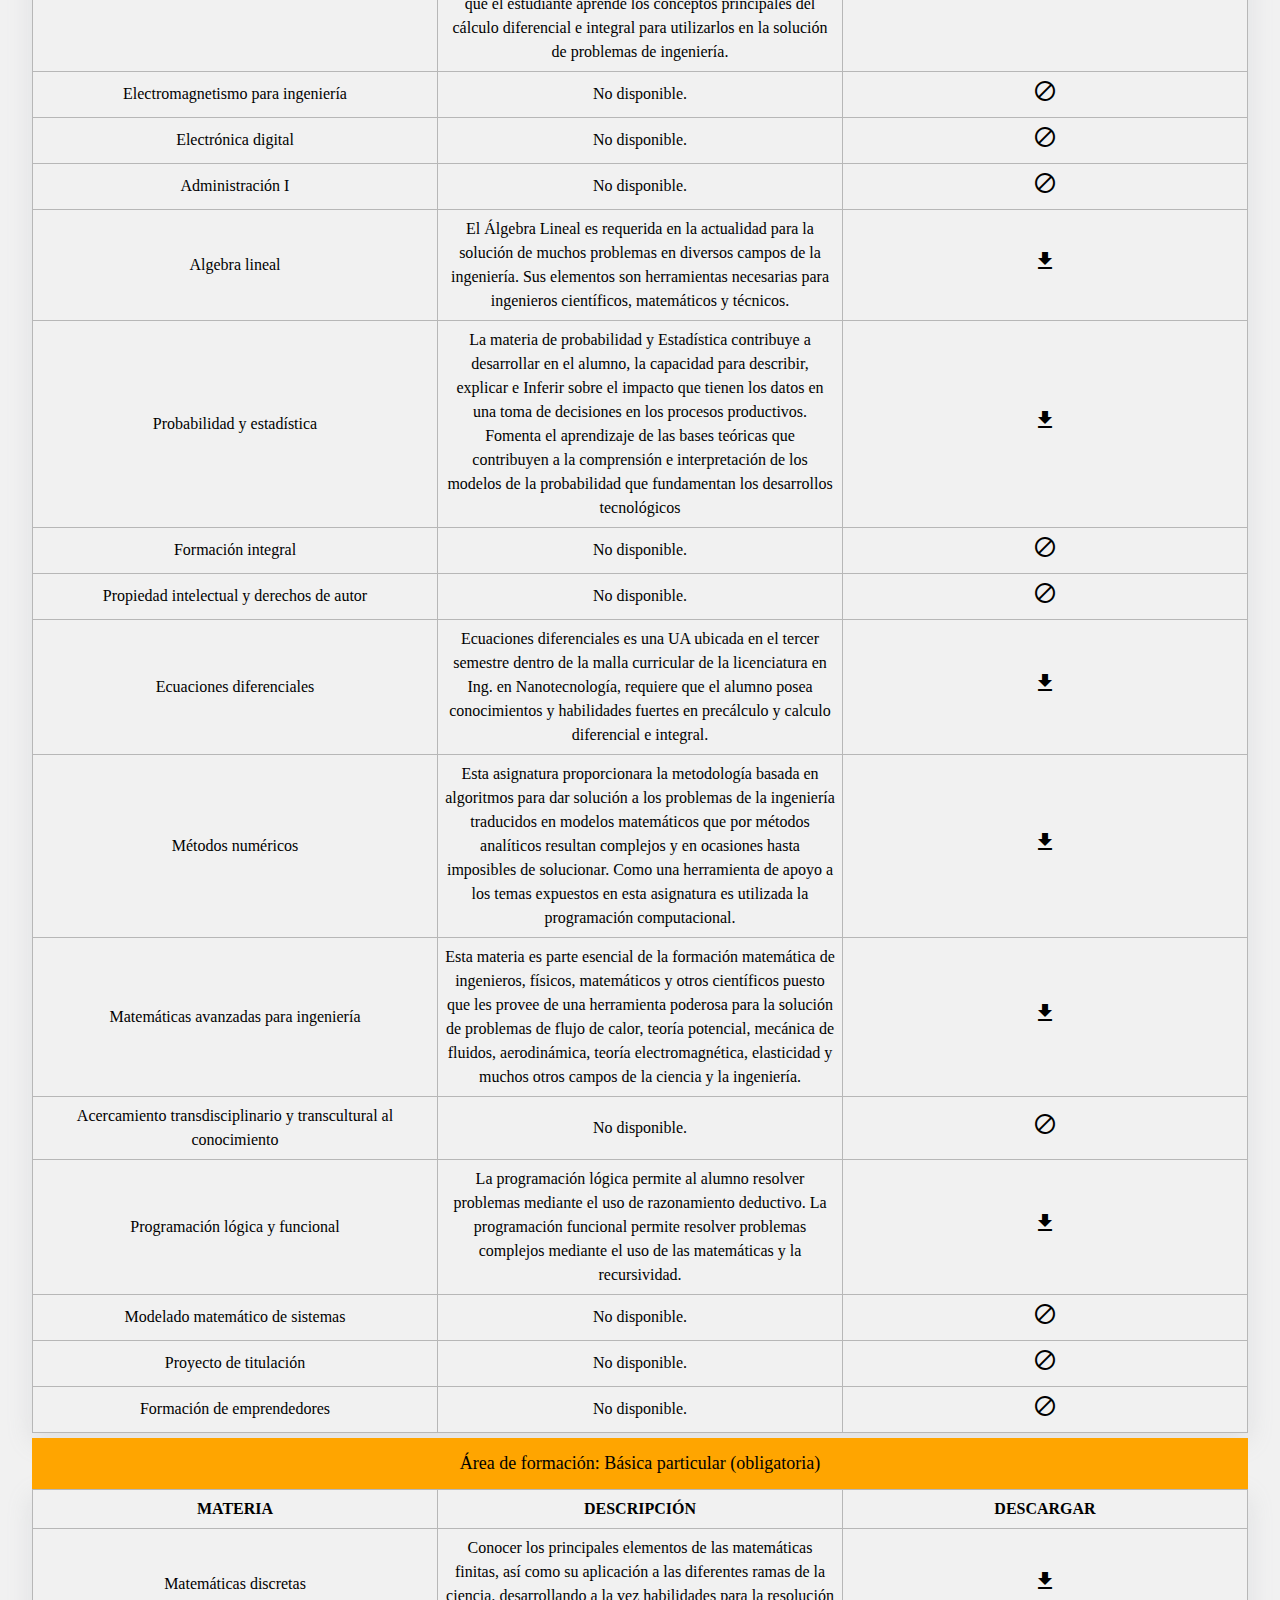
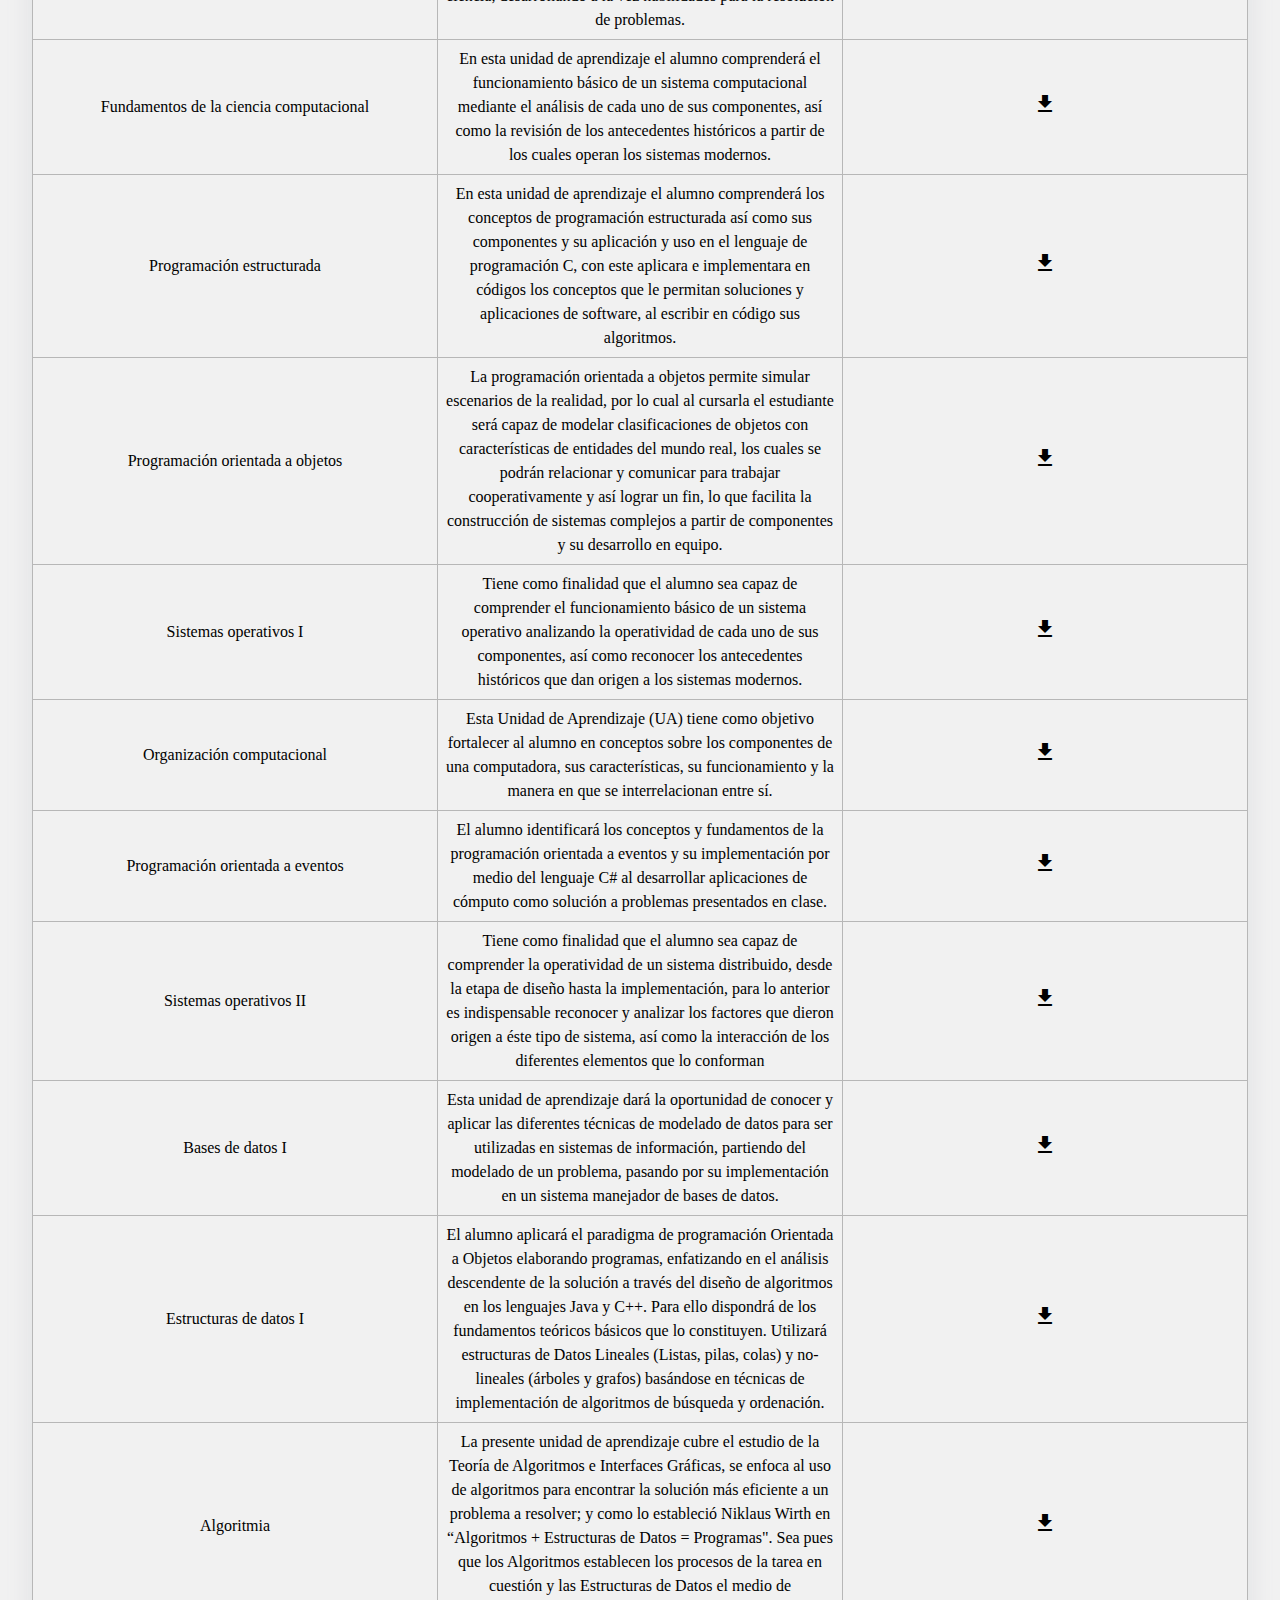
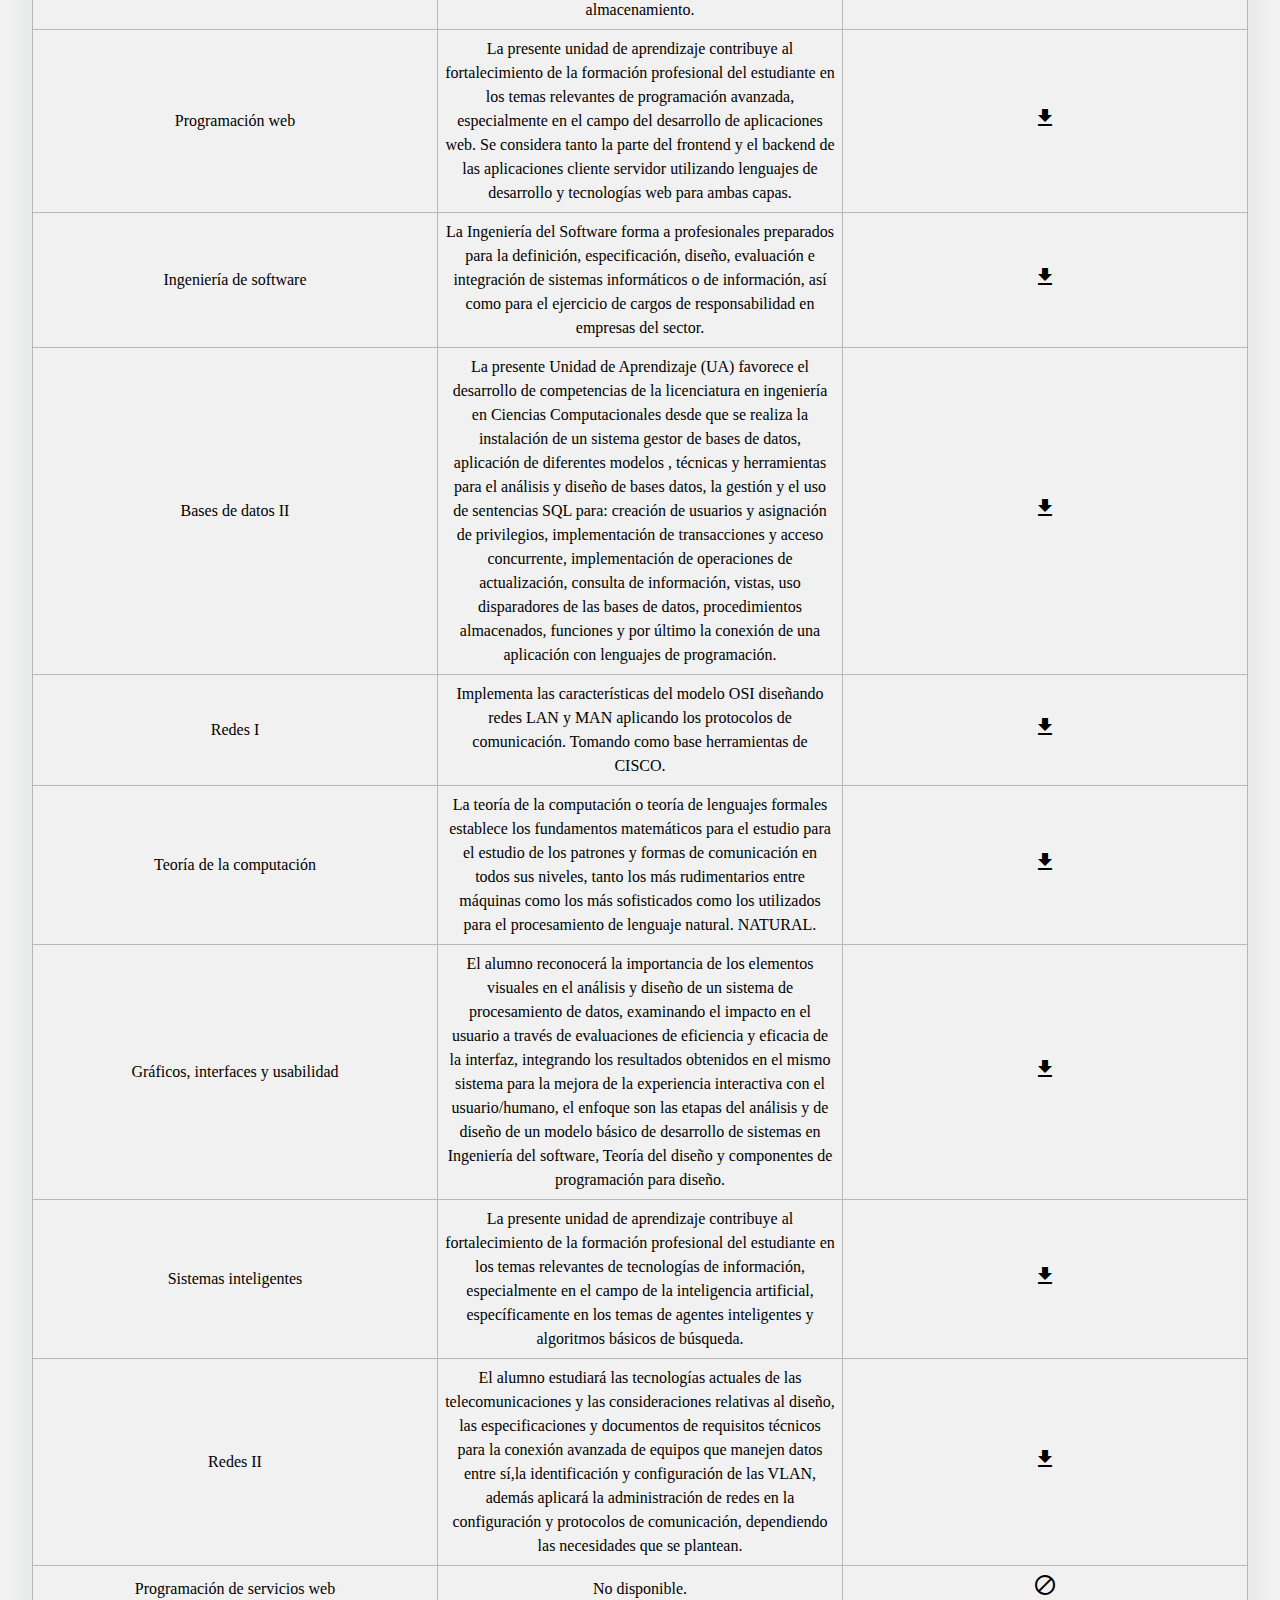
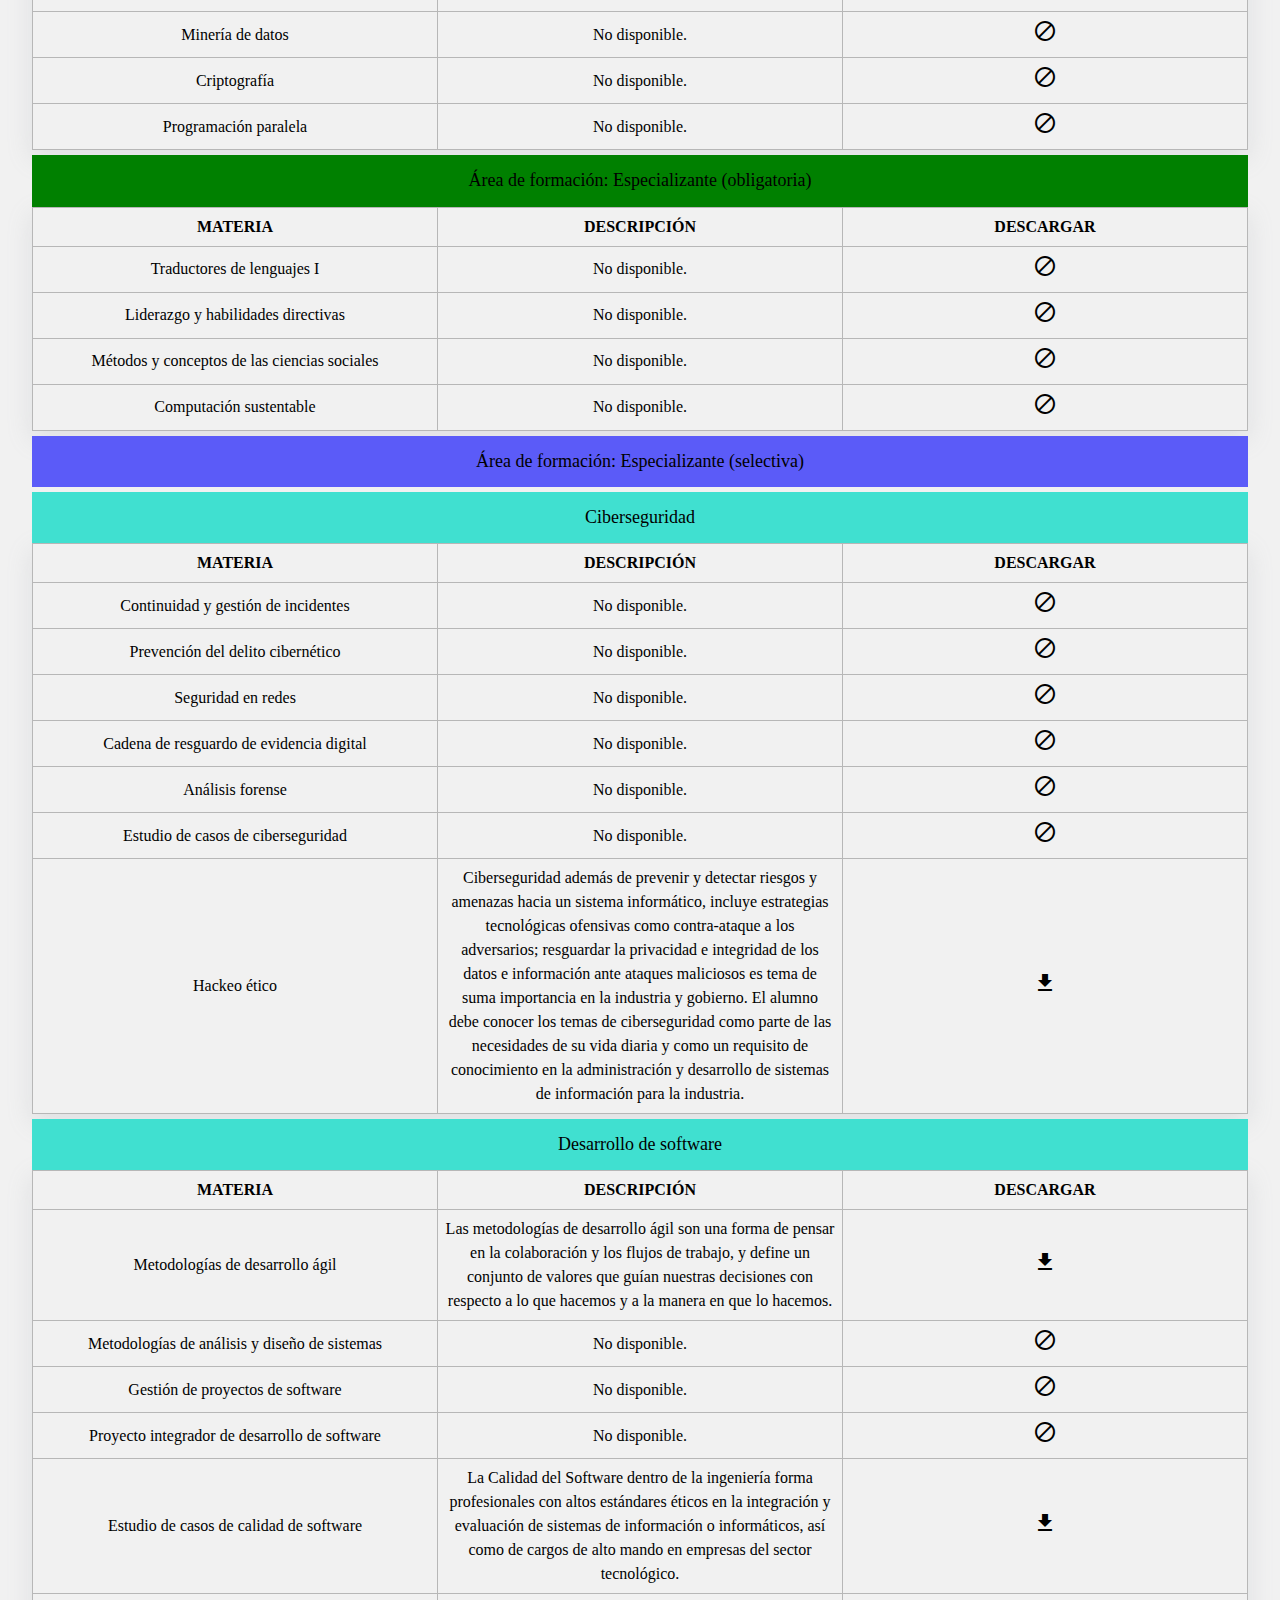
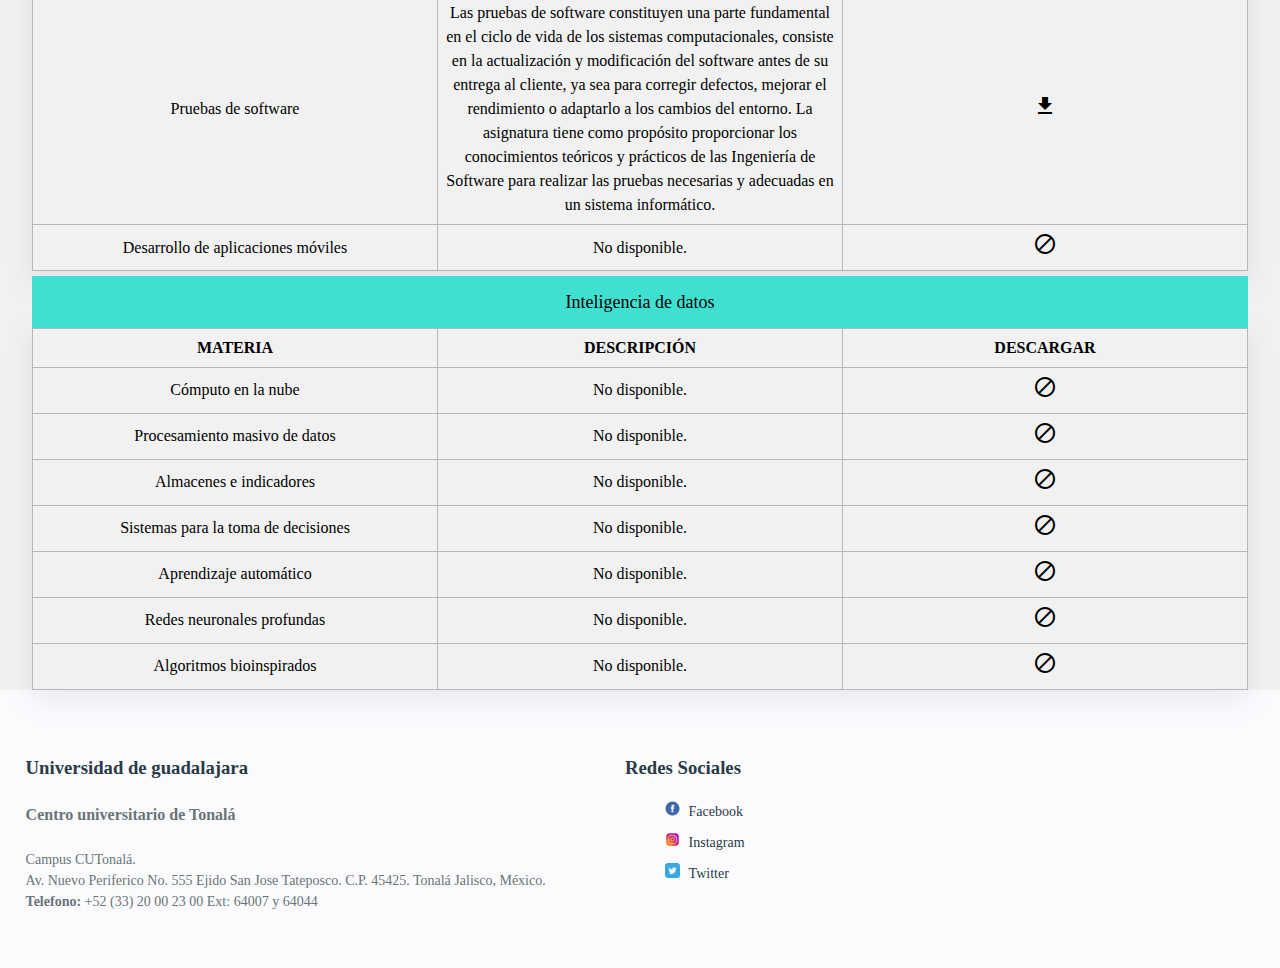
<file: plan-de-estudios.html>
<!DOCTYPE html>
<html lang="es">

<head>
    <meta charset="UTF-8">
    <meta http-equiv="X-UA-Compatible" content="IE=edge">
    <meta name="viewport" content="width=device-width, initial-scale=1.0">
    <link rel="icon" href="src/img/logo2.png">
    <link rel="stylesheet" href="src/css/main.css" type="text/css">
    <link href="src/css/scheme.css" rel="stylesheet" type="text/css">
    <link href="src/css/scheme-plan-de-estudios.css" rel="stylesheet" type="text/css">
    <link href="src/css/plan-de-estudios-style.css" rel="stylesheet" type="text/css">
    <!-- Material Icons de Google-->
    <link href="https://fonts.googleapis.com/icon?family=Material+Icons" rel="stylesheet">
    <title>Plan de estudios</title>
</head>

<body>
    <div id="main-container">
        <nav>
            <div class="mobile">
                <div class="header">
                    <a href="index.html"><img src="src/img/logo.png" width="100" alt=""></a>

                    <button id="bMenuMobile">
                        <span class="material-icons">&#xe5d2</span>
                    </button>
                </div>

                <div class="linksMobile">
                    <a href="plan-de-estudios.html">Plan de estudios</a>
                    <a href="convocatorias.html">Convocatorias</a>
                    <a href="cursos.html">Cursos</a>
                    <a href="videos.html">Videos</a>
                    <a href="contacto.html">Contacto</a>
                    <a href="http://siga.cutonala.udg.mx/" target="_blank">SIGA</a>
                    <a href="http://siiauescolar.siiau.udg.mx/" target="_blank">SIIAU</a>
                    <a href="http://www.cutonala.udg.mx/" target="_blank">CuTonalá</a>
                    <a href="https://mw.siiau.udg.mx/Portal/login.xhtml" target="_blank">Ventanilla Unica</a>
                </div>
            </div>

            <!-- Nav de escritorio -->
            <ul>
                <a href="index.html"><img src="src/img/logo.png" width="100" alt=""></a>
                <li><a href="index.html" class="link">Inicio</a></li>
                <li><a href="plan-de-estudios.html" class="link">Plan de estudios</a></li>
                <li><a href="convocatorias.html" class="link">Convocatorias</a></li>
                <li><a href="cursos.html" class="link link-hide-hide">Cursos</a></li>
                <li><a href="videos.html" class="link link-hide-hide">Videos</a></li>
                <li><a href="contacto.html" class="link link-hide ">Contacto</a></li>
                <li><a href="http://siga.cutonala.udg.mx/" target="_blank" class="link link-hide">SIGA</a></li>
                <li><a href="http://siiauescolar.siiau.udg.mx/" class="link link-hide" target="_blank">SIIAU</a></li>
                <li><a href="http://www.cutonala.udg.mx/" class="link link-hide" target="_blank">CuTonalá</a></li>
                <li><a href="https://mw.siiau.udg.mx/Portal/login.xhtml" class="link link-hide"
                        target="_blank">Ventanilla Unica</a></li>
                <!-- Primer lista con elementos a escoder para hacerlo responsivo -->
                <li class="mas">
                    <a href="#" id="bmas">Más</a>
                    <div class="menu-mas">
                        <a href="#">Contacto</a>
                        <a href="http://siga.cutonala.udg.mx/" target="_blank">SIGA</a>
                        <a href="http://siiauescolar.siiau.udg.mx/" target="_blank">SIIAU</a>
                        <a href="http://www.cutonala.udg.mx/" target="_blank">CuTonalá</a>
                        <a href="https://mw.siiau.udg.mx/Portal/login.xhtml" target="_blank">Ventanilla Unica</a>
                    </div>
                </li>
                <!-- Segundo lista con elementos a escoder para hacerlo responsivo -->
                <li class="mas2">
                    <a href="#" id="bmas2">Más</a>
                    <div class="menu-mas2">
                        <a href="cursos.html">Cursos</a>
                        <a href="videos.html">Videos</a>
                        <a href="contacto.html">Contacto</a>
                        <a href="http://siga.cutonala.udg.mx/" target="_blank">SIGA</a>
                        <a href="http://siiauescolar.siiau.udg.mx/" target="_blank">SIIAU</a>
                        <a href="http://www.cutonala.udg.mx/" target="_blank">CuTonalá</a>
                        <a href="https://mw.siiau.udg.mx/Portal/login.xhtml" target="_blank">Ventanilla Unica</a>
                    </div>
                </li>
            </ul>
        </nav>


        <div id="contenido">
            <div id="malla">
                <p>Malla Curricular</p>
                <span class="material-icons">&#xe5c8</span>
                <a href="src/malla_icco_dictamen.pdf" download="malla icco" id="b-descargar">Descargar</a>
                <object data="src/malla_icco_dictamen.pdf" width="800px" height="650px"></object>
            </div>
        </div>

        <div id="contenido-tabla">
            <div id="contedor-tabla">
                <table class="tabla">
                    <caption class="caption1">Área de formación: Básica común</caption>
                    <thead>
                        <tr>
                            <th>Materia</th>
                            <th>Descripción</th>
                            <th>Descargar</th>
                        </tr>
                    </thead>
                    <tbody>
                        <tr>
                            <td>Precalculo</td>
                            <td>
                                El estudiante aprende los conceptos principales de precálculo para utilizarlos en la
                                solución
                                de problemas de ingeniería identificando, distinguiendo y utilizando las funciones de
                                una
                                variable, haciendo uso de la geometría analítica.
                            </td>
                            <td><a href="http://www.pregrado.udg.mx/sites/default/files/unidadesAprendizaje/ig738_precalculo.pdf"
                                    target="_blank"><span class="material-icons">&#xe2c4</span></a></td>
                        </tr>
                        <tr>
                            <td>Mecanica</td>
                            <td>
                                En esta unidad de Aprendizaje se aborda las bases del conocimiento de la mecánica
                                clásica, nos apoya en comprender el movimiento de partículas y cuerpos rígidos, las
                                fuerzas aplicadas a sistemas para producir trabajo, y el concepto de energía.
                            </td>
                            <td><a href="http://www.pregrado.udg.mx/sites/default/files/unidadesAprendizaje/id936_mecanica.pdf"
                                    target="_blank"><span class="material-icons">&#xe2c4</span></a></td>
                        </tr>
                        <tr>
                            <td>Desarrollo de competencias digitales</td>
                            <td>
                                Las tecnologías de información y comunicación (TIC) deben estar presentes en el
                                aula, estas se han vuelto imprescindibles, tanto que se considera que las tecnologías
                                digitales son el
                                principal motor de transformación social y económica.
                            </td>
                            <td><a href="http://www.pregrado.udg.mx/sites/default/files/unidadesAprendizaje/ig735_desarrollo_de_competencias_digitales.pdf"
                                    target="_blank"><span class="material-icons">&#xe2c4</span></a></td>
                        </tr>
                        <tr>
                            <td>Filosofía de la ciencia </td>
                            <td>
                                No disponible
                            </td>
                            <td><a href="" target="_blank"><span class="material-icons">&#xe14b</span></a></td>
                        </tr>
                        <tr>
                            <td>Química general I</td>
                            <td>
                                Química general I contribuye al alumno, la capacidad de analizar, comprender y
                                sensibilizar
                                sobre el impacto que tienen los compuestos quimicos en su entorno.
                            </td>
                            <td><a href="http://www.pregrado.udg.mx/sites/default/files/unidadesAprendizaje/ig734_quimica_general_i.pdf"
                                    target="_blank"><span class="material-icons">&#xe2c4</span></a></td>
                        </tr>
                        <tr>
                            <td>Cálculo diferencial e integral</td>
                            <td>
                                La materia de Calculo diferencial e integral, aporta una capacidad de desarrollar el
                                pensamiento lógico-matemático, heurístico y algorítmico para modelar los fenómenos de la
                                naturaleza y resolver problemas contextualizados a la vez que el estudiante aprende los
                                conceptos principales del cálculo diferencial e integral para utilizarlos en la solución
                                de problemas de ingeniería.
                            </td>
                            <td><a href="http://www.pregrado.udg.mx/sites/default/files/unidadesAprendizaje/ih162_calculo_diferncial_e_integral.pdf"
                                    target="_blank"><span class="material-icons">&#xe2c4</span></a></td>
                        </tr>
                        <tr>
                            <td>Electromagnetismo para ingeniería</td>
                            <td>
                                No disponible.
                            </td>
                            <td><a href="" target="_blank"><span class="material-icons">&#xe14b</span></a></td>
                        </tr>
                        <tr>
                            <td>Electrónica digital</td>
                            <td>
                                No disponible.
                            </td>
                            <td><a href="" target="_blank"><span class="material-icons">&#xe14b</span></a></td>
                        </tr>
                        <tr>
                            <td>Administración I</td>
                            <td>
                                No disponible.
                            </td>
                            <td><a href="" target="_blank"><span class="material-icons">&#xe14b</span></a></td>
                        </tr>
                        <tr>
                            <td>Algebra lineal</td>
                            <td>
                                El Álgebra Lineal es requerida en la actualidad para la solución de muchos problemas en
                                diversos campos de la ingeniería. Sus elementos son herramientas necesarias para
                                ingenieros científicos, matemáticos y técnicos.
                            </td>
                            <td><a href="http://www.pregrado.udg.mx/sites/default/files/unidadesAprendizaje/ib056_algebra_lineal_0.pdf"
                                    target="_blank"><span class="material-icons">&#xe2c4</span></a></td>
                        </tr>
                        <tr>
                            <td>Probabilidad y estadística</td>
                            <td>
                                La materia de probabilidad y Estadística contribuye a desarrollar en el alumno, la
                                capacidad
                                para describir, explicar e Inferir sobre el impacto que tienen los datos en una toma de
                                decisiones en los procesos productivos. Fomenta el aprendizaje de las bases teóricas que
                                contribuyen a la comprensión e interpretación de los modelos de la probabilidad que
                                fundamentan los desarrollos tecnológicos
                            </td>
                            <td><a href="http://www.pregrado.udg.mx/sites/default/files/unidadesAprendizaje/ic572_probabilidad_y_estadistica.pdf"
                                    target="_blank"><span class="material-icons">&#xe2c4</span></a></td>
                        </tr>
                        <tr>
                            <td>Formación integral</td>
                            <td>
                                No disponible.
                            </td>
                            <td><a href="" target="_blank"><span class="material-icons">&#xe14b</span></a></td>
                        </tr>
                        <tr>
                            <td>Propiedad intelectual y derechos de autor</td>
                            <td>
                                No disponible.
                            </td>
                            <td><a href="" target="_blank"><span class="material-icons">&#xe14b</span></a></td>
                        </tr>
                        <tr>
                            <td>Ecuaciones diferenciales</td>
                            <td>
                                Ecuaciones diferenciales es una UA ubicada en el tercer semestre dentro de la malla
                                curricular de la licenciatura en Ing. en Nanotecnología, requiere que el alumno posea
                                conocimientos y habilidades fuertes en precálculo y calculo diferencial e integral.
                            </td>
                            <td><a href="http://www.pregrado.udg.mx/sites/default/files/unidadesAprendizaje/ih163_ecuaciones_diferenciales.pdf"
                                    target="_blank"><span class="material-icons">&#xe2c4</span></a></td>
                        </tr>
                        <tr>
                            <td>Métodos numéricos</td>
                            <td>
                                Esta asignatura proporcionara la metodología basada en algoritmos para dar solución a
                                los problemas
                                de la ingeniería traducidos en modelos matemáticos que por métodos analíticos resultan
                                complejos
                                y en ocasiones hasta imposibles de solucionar. Como una herramienta de apoyo a los temas
                                expuestos
                                en esta asignatura es utilizada la programación computacional.
                            </td>
                            <td><a href="http://www.pregrado.udg.mx/sites/default/files/unidadesAprendizaje/ih165_metodos_numericos.pdf"
                                    target="_blank"><span class="material-icons">&#xe2c4</span></a></td>
                        </tr>
                        <tr>
                            <td>Matemáticas avanzadas para ingeniería</td>
                            <td>
                                Esta materia es
                                parte esencial de la formación matemática de ingenieros, físicos, matemáticos y otros
                                científicos puesto que les provee de una herramienta poderosa para la solución de
                                problemas
                                de flujo de calor, teoría potencial, mecánica de fluidos, aerodinámica, teoría
                                electromagnética, elasticidad y muchos otros campos de la ciencia y la ingeniería.
                            </td>
                            <td><a href="http://www.pregrado.udg.mx/sites/default/files/unidadesAprendizaje/ih038_matematicas_avanzadas_para_ingenieria.pdf"
                                    target="_blank"><span class="material-icons">&#xe2c4</span></a></td>
                        </tr>
                        <tr>
                            <td>Acercamiento transdisciplinario y transcultural al conocimiento</td>
                            <td>
                                No disponible.
                            </td>
                            <td><a href="" target="_blank"><span class="material-icons">&#xe14b</span></a></td>
                        </tr>
                        <tr>
                            <td>Programación lógica y funcional</td>
                            <td>
                                La programación lógica permite al alumno resolver problemas mediante el uso de
                                razonamiento deductivo. La programación funcional permite resolver problemas
                                complejos mediante el uso de las matemáticas y la recursividad.
                            </td>
                            <td><a href="http://www.pregrado.udg.mx/sites/default/files/unidadesAprendizaje/ih043_programacion_logica_y_funcional.pdf"
                                    target="_blank"><span class="material-icons">&#xe2c4</span></a></td>
                        </tr>
                        <tr>
                            <td>Modelado matemático de sistemas</td>
                            <td>
                                No disponible.
                            </td>
                            <td><a href="" target="_blank"><span class="material-icons">&#xe14b</span></a></td>
                        </tr>
                        <tr>
                            <td>Proyecto de titulación</td>
                            <td>
                                No disponible.
                            </td>
                            <td><a href="" target="_blank"><span class="material-icons">&#xe14b</span></a></td>
                        </tr>
                        <tr>
                            <td>Formación de emprendedores</td>
                            <td>
                                No disponible.
                            </td>
                            <td><a href="" target="_blank"><span class="material-icons">&#xe14b</span></a></td>
                        </tr>
                    </tbody>
                </table>

                <table class="tabla">
                    <caption class="caption2">Área de formación: Básica particular (obligatoria)</caption>
                    <thead>
                        <tr>
                            <th>Materia</th>
                            <th>Descripción</th>
                            <th>Descargar</th>
                        </tr>
                    </thead>
                    <tbody>
                        <tr>
                            <td>Matemáticas discretas</td>
                            <td>
                                Conocer los principales elementos de las matemáticas finitas, así como su aplicación a
                                las diferentes ramas de la
                                ciencia, desarrollando a la vez habilidades para la resolución de problemas.
                            </td>
                            <td><a href="http://www.pregrado.udg.mx/sites/default/files/unidadesAprendizaje/ig736_matematicas_discretas.pdf"
                                    target="_blank"><span class="material-icons">&#xe2c4</span></a></td>
                        </tr>
                        <tr>
                            <td>Fundamentos de la ciencia computacional</td>
                            <td>
                                En esta unidad de aprendizaje el alumno comprenderá el funcionamiento básico de un
                                sistema
                                computacional mediante el análisis de cada uno de sus componentes, así como la revisión
                                de los
                                antecedentes históricos a partir de los cuales operan los sistemas modernos.
                            </td>
                            <td><a href="http://www.pregrado.udg.mx/sites/default/files/unidadesAprendizaje/ig737_fundamentos_de_las_ciencias_computacionales.pdf"
                                    target="_blank"><span class="material-icons">&#xe2c4</span></a></td>
                        </tr>
                        <tr>
                            <td>Programación estructurada </td>
                            <td>
                                En esta unidad de aprendizaje el alumno comprenderá los conceptos de programación
                                estructurada así como sus componentes y su aplicación y uso en el lenguaje de
                                programación C,
                                con este aplicara e implementara en códigos los conceptos que le permitan soluciones y
                                aplicaciones de software, al escribir en código sus algoritmos.
                            </td>
                            <td><a href="http://www.pregrado.udg.mx/sites/default/files/unidadesAprendizaje/f0092_programacionestructurada.pdf"
                                    target="_blank"><span class="material-icons">&#xe2c4</span></a></td>
                        </tr>
                        <tr>
                            <td>Programación orientada a objetos</td>
                            <td>
                                La programación orientada a objetos permite simular escenarios de la realidad, por lo
                                cual al cursarla el estudiante será capaz de modelar clasificaciones de objetos con
                                características de entidades del mundo real, los cuales se podrán relacionar y comunicar
                                para trabajar cooperativamente y así lograr un fin, lo que facilita la construcción de
                                sistemas complejos a partir de componentes y su desarrollo en equipo.
                            </td>
                            <td><a href="http://www.pregrado.udg.mx/sites/default/files/unidadesAprendizaje/ih051_programacion_orientada_a_objetos.pdf"
                                    target="_blank"><span class="material-icons">&#xe2c4</span></a></td>
                        </tr>
                        <tr>
                            <td>Sistemas operativos I </td>
                            <td>
                                Tiene como finalidad que el alumno sea
                                capaz de comprender el funcionamiento básico de un sistema operativo analizando
                                la operatividad de cada uno de sus componentes, así como reconocer los
                                antecedentes históricos que dan origen a los sistemas modernos.
                            </td>
                            <td><a href="http://www.pregrado.udg.mx/sites/default/files/unidadesAprendizaje/ih054_sistemas_operativosi.pdf"
                                    target="_blank"><span class="material-icons">&#xe2c4</span></a></td>
                        </tr>
                        <tr>
                            <td>Organización computacional</td>
                            <td>
                                Esta Unidad de Aprendizaje (UA) tiene como objetivo fortalecer al alumno en conceptos
                                sobre los componentes de una computadora, sus características, su funcionamiento y la
                                manera en que se interrelacionan entre sí.
                            </td>
                            <td><a href="http://www.pregrado.udg.mx/sites/default/files/unidadesAprendizaje/ih061_organizacion_computacional.pdf"
                                    target="_blank"><span class="material-icons">&#xe2c4</span></a></td>
                        </tr>
                        <tr>
                            <td>Programación orientada a eventos</td>
                            <td>
                                El alumno identificará los conceptos y fundamentos de la programación orientada a
                                eventos y su implementación por medio del lenguaje C# al desarrollar aplicaciones de
                                cómputo como solución a problemas presentados en clase.
                            </td>
                            <td><a href="http://www.pregrado.udg.mx/sites/default/files/unidadesAprendizaje/ih050_programacionorientada_a_eventos.pdf"
                                    target="_blank"><span class="material-icons">&#xe2c4</span></a></td>
                        </tr>
                        <tr>
                            <td>Sistemas operativos II</td>
                            <td>
                                Tiene como finalidad que el alumno sea
                                capaz de comprender la operatividad de un sistema distribuido, desde la etapa de
                                diseño hasta la implementación, para lo anterior es indispensable reconocer y
                                analizar los factores que dieron origen a éste tipo de sistema, así como la interacción
                                de los diferentes elementos que lo conforman
                            </td>
                            <td><a href="http://www.pregrado.udg.mx/sites/default/files/unidadesAprendizaje/ih055_sistemas_operativos_ii.pdf"
                                    target="_blank"><span class="material-icons">&#xe2c4</span></a></td>
                        </tr>
                        <tr>
                            <td>Bases de datos I</td>
                            <td>
                                Esta unidad de aprendizaje
                                dará la oportunidad de conocer y aplicar las diferentes técnicas de modelado de datos
                                para ser
                                utilizadas en sistemas de información, partiendo del modelado de un problema, pasando
                                por su
                                implementación en un sistema manejador de bases de datos.
                            </td>
                            <td><a href="http://www.pregrado.udg.mx/sites/default/files/unidadesAprendizaje/ih058_bases_de_datos_i.pdf"
                                    target="_blank"><span class="material-icons">&#xe2c4</span></a></td>
                        </tr>
                        <tr>
                            <td>Estructuras de datos I</td>
                            <td>
                                El alumno aplicará el paradigma de programación Orientada a Objetos elaborando
                                programas, enfatizando en el análisis descendente de la solución a través del diseño de
                                algoritmos en los lenguajes Java y C++. Para ello dispondrá de los fundamentos teóricos
                                básicos que lo constituyen. Utilizará estructuras de Datos Lineales (Listas, pilas,
                                colas) y
                                no-lineales (árboles y grafos) basándose en técnicas de implementación de algoritmos
                                de búsqueda y ordenación.
                            </td>
                            <td><a href="http://www.pregrado.udg.mx/sites/default/files/unidadesAprendizaje/ih060_estructuras_de_datos_i.pdf"
                                    target="_blank"><span class="material-icons">&#xe2c4</span></a></td>
                        </tr>
                        <tr>
                            <td>Algoritmia</td>
                            <td>
                                La presente unidad de aprendizaje cubre el estudio de la Teoría de Algoritmos e
                                Interfaces Gráficas, se
                                enfoca al uso de algoritmos para encontrar la solución más eficiente a un problema a
                                resolver; y como lo
                                estableció Niklaus Wirth en “Algoritmos + Estructuras de Datos = Programas". Sea pues
                                que los Algoritmos
                                establecen los procesos de la tarea en cuestión y las Estructuras de Datos el medio de
                                almacenamiento.
                            </td>
                            <td><a href="http://www.pregrado.udg.mx/sites/default/files/unidadesAprendizaje/ih057_algoritmia.pdf"
                                    target="_blank"><span class="material-icons">&#xe2c4</span></a></td>
                        </tr>
                        <tr>
                            <td>Programación web</td>
                            <td>
                                La presente unidad de aprendizaje contribuye al fortalecimiento de la formación
                                profesional del
                                estudiante en los temas relevantes de programación avanzada, especialmente en el campo
                                del desarrollo de aplicaciones web. Se considera tanto la parte del frontend y el
                                backend de
                                las aplicaciones cliente servidor utilizando lenguajes de desarrollo y tecnologías web
                                para
                                ambas capas.
                            </td>
                            <td><a href="http://www.pregrado.udg.mx/sites/default/files/unidadesAprendizaje/cu159_programacion_web.pdf"
                                    target="_blank"><span class="material-icons">&#xe2c4</span></a></td>
                        </tr>
                        <tr>
                            <td>Ingeniería de software</td>
                            <td>
                                La Ingeniería del Software forma a profesionales preparados para la definición,
                                especificación, diseño, evaluación e integración de sistemas informáticos o de
                                información, así como para el ejercicio de cargos de responsabilidad en
                                empresas del sector.
                            </td>
                            <td><a href="http://www.pregrado.udg.mx/sites/default/files/unidadesAprendizaje/ih062_ingenieria_de_software.pdf"
                                    target="_blank"><span class="material-icons">&#xe2c4</span></a></td>
                        </tr>
                        <tr>
                            <td>Bases de datos II</td>
                            <td>
                                La presente Unidad de Aprendizaje (UA) favorece el desarrollo de competencias de la
                                licenciatura en
                                ingeniería en Ciencias Computacionales desde que se realiza la instalación de un sistema
                                gestor de bases de
                                datos, aplicación de diferentes modelos , técnicas y herramientas para el análisis y
                                diseño de bases datos, la
                                gestión y el uso de sentencias SQL para: creación de usuarios y asignación de
                                privilegios, implementación
                                de transacciones y acceso concurrente, implementación de operaciones de actualización,
                                consulta de
                                información, vistas, uso disparadores de las bases de datos, procedimientos almacenados,
                                funciones y por
                                último la conexión de una aplicación con lenguajes de programación.
                            </td>
                            <td><a href="http://www.pregrado.udg.mx/sites/default/files/unidadesAprendizaje/ih059_bases_de_datos_ii.pdf"
                                    target="_blank"><span class="material-icons">&#xe2c4</span></a></td>
                        </tr>
                        <tr>
                            <td>Redes I</td>
                            <td>
                                Implementa las características del modelo OSI diseñando redes LAN y MAN aplicando
                                los protocolos de comunicación. Tomando como base herramientas de CISCO.
                            </td>
                            <td><a href="http://www.pregrado.udg.mx/sites/default/files/unidadesAprendizaje/ih052_redes_i.pdf"
                                    target="_blank"><span class="material-icons">&#xe2c4</span></a></td>
                        </tr>
                        <tr>
                            <td>Teoría de la computación</td>
                            <td>
                                La teoría de la computación o teoría de lenguajes formales establece los fundamentos
                                matemáticos para el estudio para el estudio de los patrones y formas de comunicación en
                                todos sus niveles, tanto los más rudimentarios entre máquinas como los más sofisticados
                                como los utilizados para el procesamiento de lenguaje natural.
                                NATURAL.
                            </td>
                            <td><a href="http://www.pregrado.udg.mx/sites/default/files/unidadesAprendizaje/ih056_teoria_de_la_computacion.pdf"
                                    target="_blank"><span class="material-icons">&#xe2c4</span></a></td>
                        </tr>
                        <tr>
                            <td>Gráficos, interfaces y usabilidad </td>
                            <td>
                                El alumno reconocerá la importancia de los elementos
                                visuales en el análisis y diseño de un sistema de procesamiento de datos, examinando el
                                impacto en el usuario a través de evaluaciones de eficiencia y eficacia de la interfaz,
                                integrando los resultados obtenidos en el mismo sistema para la mejora de la experiencia
                                interactiva con el usuario/humano, el enfoque son las etapas del análisis y de diseño de
                                un modelo básico de desarrollo de sistemas en Ingeniería del software, Teoría del diseño
                                y componentes de programación para diseño.
                            </td>
                            <td><a href="http://www.pregrado.udg.mx/sites/default/files/unidadesAprendizaje/ih064_graficos_interfaces_y_usabilidad.pdf"
                                    target="_blank"><span class="material-icons">&#xe2c4</span></a></td>
                        </tr>
                        <tr>
                            <td>Sistemas inteligentes</td>
                            <td>
                                La presente unidad de aprendizaje contribuye al fortalecimiento de la formación
                                profesional del
                                estudiante en los temas relevantes de tecnologías de información, especialmente en el
                                campo
                                de la inteligencia artificial, específicamente en los temas de agentes inteligentes y
                                algoritmos
                                básicos de búsqueda.
                            </td>
                            <td><a href="http://www.pregrado.udg.mx/sites/default/files/unidadesAprendizaje/ih068_sistemas_inteligentes.pdf"
                                    target="_blank"><span class="material-icons">&#xe2c4</span></a></td>
                        </tr>
                        <tr>
                            <td>Redes II</td>
                            <td>
                                El alumno estudiará las tecnologías actuales de las telecomunicaciones y las
                                consideraciones relativas al diseño, las especificaciones y documentos de requisitos
                                técnicos para la conexión avanzada de equipos que manejen datos entre sí,la
                                identificación y configuración de las VLAN, además aplicará la administración de redes
                                en la configuración y protocolos de comunicación, dependiendo las necesidades que se
                                plantean.
                            </td>
                            <td><a href="http://www.pregrado.udg.mx/sites/default/files/unidadesAprendizaje/ih053_redes_ii.pdf"
                                    target="_blank"><span class="material-icons">&#xe2c4</span></a></td>
                        </tr>
                        <tr>
                            <td>Programación de servicios web</td>
                            <td>
                                No disponible.
                            </td>
                            <td><a href="" target="_blank"><span class="material-icons">&#xe14b</span></a></td>
                        </tr>
                        <tr>
                            <td>Minería de datos</td>
                            <td>
                                No disponible.
                            </td>
                            <td><a href="" target="_blank"><span class="material-icons">&#xe14b</span></a></td>
                        </tr>
                        <tr>
                            <td>Criptografía</td>
                            <td>
                                No disponible.
                            </td>
                            <td><a href="" target="_blank"><span class="material-icons">&#xe14b</span></a></td>
                        </tr>
                        <tr>
                            <td>Programación paralela</td>
                            <td>
                                No disponible.
                            </td>
                            <td><a href="" target="_blank"><span class="material-icons">&#xe14b</span></a></td>
                        </tr>
                    </tbody>
                </table>

                <table class="tabla">
                    <caption class="caption3">Área de formación: Especializante (obligatoria)</caption>
                    <thead>
                        <tr>
                            <th>Materia</th>
                            <th>Descripción</th>
                            <th>Descargar</th>
                        </tr>
                    </thead>
                    <tbody>
                        <tr>
                            <td>Traductores de lenguajes I</td>
                            <td>
                                No disponible.
                            </td>
                            <td><a href="" target="_blank"><span class="material-icons">&#xe14b</span></a></td>
                        </tr>
                        <tr>
                            <td>Liderazgo y habilidades directivas</td>
                            <td>
                                No disponible.
                            </td>
                            <td><a href="" target="_blank"><span class="material-icons">&#xe14b</span></a></td>
                        </tr>
                        <tr>
                            <td>Métodos y conceptos de las ciencias sociales</td>
                            <td>
                                No disponible.
                            </td>
                            <td><a href="" target="_blank"><span class="material-icons">&#xe14b</span></a></td>
                        </tr>
                        <tr>
                            <td>Computación sustentable</td>
                            <td>
                                No disponible.
                            </td>
                            <td><a href="" target="_blank"><span class="material-icons">&#xe14b</span></a></td>
                        </tr>
                    </tbody>
                </table>

                <table class="tabla">
                    <caption class="caption4">Área de formación: Especializante (selectiva)</caption>
                    <caption class="caption5">Ciberseguridad</caption>
                    <thead>
                        <tr>
                            <th>Materia</th>
                            <th>Descripción</th>
                            <th>Descargar</th>
                        </tr>
                    </thead>
                    <tbody>
                        <tr>
                            <td>Continuidad y gestión de incidentes</td>
                            <td>
                                No disponible.
                            </td>
                            <td><a href="" target="_blank"><span class="material-icons">&#xe14b</span></a></td>
                        </tr>
                        <tr>
                            <td>Prevención del delito cibernético</td>
                            <td>
                                No disponible.
                            </td>
                            <td><a href="" target="_blank"><span class="material-icons">&#xe14b</span></a></td>
                        </tr>
                        <tr>
                            <td>Seguridad en redes</td>
                            <td>
                                No disponible.
                            </td>
                            <td><a href="" target="_blank"><span class="material-icons">&#xe14b</span></a></td>
                        </tr>
                        <tr>
                            <td>Cadena de resguardo de evidencia digital</td>
                            <td>
                                No disponible.
                            </td>
                            <td><a href="" target="_blank"><span class="material-icons">&#xe14b</span></a></td>
                        </tr>
                        <tr>
                            <td>Análisis forense</td>
                            <td>
                                No disponible.
                            </td>
                            <td><a href="" target="_blank"><span class="material-icons">&#xe14b</span></a></td>
                        </tr>
                        <tr>
                            <td>Estudio de casos de ciberseguridad</td>
                            <td>
                                No disponible.
                            </td>
                            <td><a href="" target="_blank"><span class="material-icons">&#xe14b</span></a></td>
                        </tr>
                        <tr>
                            <td>Hackeo ético</td>
                            <td>
                                Ciberseguridad además de prevenir y detectar riesgos y amenazas hacia un sistema
                                informático, incluye estrategias tecnológicas ofensivas como contra-ataque a los
                                adversarios; resguardar la privacidad e integridad de los datos e información ante
                                ataques
                                maliciosos es tema de suma importancia en la industria y gobierno.
                                El alumno debe conocer los temas de ciberseguridad como parte de las necesidades de
                                su vida diaria y como un requisito de conocimiento en la administración y desarrollo de
                                sistemas de información para la industria.
                            </td>
                            <td><a href="http://www.pregrado.udg.mx/sites/default/files/unidadesAprendizaje/ih091-hackeo_etico.pdf"
                                    target="_blank"><span class="material-icons">&#xe2c4</span></a></td>
                        </tr>
                    </tbody>
                </table>

                <table class="tabla">
                    <caption class="caption5">Desarrollo de software</caption>
                    <thead>
                        <tr>
                            <th>Materia</th>
                            <th>Descripción</th>
                            <th>Descargar</th>
                        </tr>
                    </thead>
                    <tbody>
                        <tr>
                            <td>Metodologías de desarrollo ágil </td>
                            <td>
                                Las metodologías de desarrollo ágil son una forma de pensar en la
                                colaboración y los flujos de trabajo, y define un conjunto de valores que guían
                                nuestras decisiones con respecto a lo que hacemos y a la manera en que lo
                                hacemos.
                            </td>
                            <td><a href="http://www.pregrado.udg.mx/sites/default/files/unidadesAprendizaje/ih072metodologiasdesarrolloagil.pdf"
                                    target="_blank"><span class="material-icons">&#xe2c4</span></a></td>
                        </tr>
                        <tr>
                            <td>Metodologías de análisis y diseño de sistemas</td>
                            <td>
                                No disponible.
                            </td>
                            <td><a href="" target="_blank"><span class="material-icons">&#xe14b</span></a></td>
                        </tr>
                        <tr>
                            <td>Gestión de proyectos de software</td>
                            <td>
                                No disponible.
                            </td>
                            <td><a href="" target="_blank"><span class="material-icons">&#xe14b</span></a></td>
                        </tr>
                        <tr>
                            <td>Proyecto integrador de desarrollo de software</td>
                            <td>
                                No disponible.
                            </td>
                            <td><a href="" target="_blank"><span class="material-icons">&#xe14b</span></a></td>
                        </tr>
                        <tr>
                            <td>Estudio de casos de calidad de software</td>
                            <td>
                                La Calidad del Software dentro de la ingeniería forma profesionales con altos
                                estándares éticos en la integración y evaluación de sistemas de información o
                                informáticos, así como de cargos de alto mando en empresas del sector
                                tecnológico.
                            </td>
                            <td><a href="http://www.pregrado.udg.mx/sites/default/files/unidadesAprendizaje/ih075estudiocasoscalidadsoftware.pdf"
                                    target="_blank"><span class="material-icons">&#xe2c4</span></a></td>
                        </tr>
                        <tr>
                            <td>Pruebas de software</td>
                            <td>
                                Las pruebas de software constituyen una parte fundamental en el ciclo de vida
                                de los sistemas computacionales, consiste en la actualización y modificación
                                del software antes de su entrega al cliente, ya sea para corregir defectos,
                                mejorar el rendimiento o adaptarlo a los cambios del entorno. La asignatura
                                tiene como propósito proporcionar los conocimientos teóricos y prácticos de las
                                Ingeniería de Software para realizar las pruebas necesarias y adecuadas en un
                                sistema informático.
                            </td>
                            <td><a href="http://www.pregrado.udg.mx/sites/default/files/unidadesAprendizaje/ih076pruebasdesoftware.pdf"
                                    target="_blank"><span class="material-icons">&#xe2c4</span></a></td>
                        </tr>
                        <tr>
                            <td>Desarrollo de aplicaciones móviles</td>
                            <td>
                                No disponible.
                            </td>
                            <td><a href="" target="_blank"><span class="material-icons">&#xe14b</span></a></td>
                        </tr>
                    </tbody>
                </table>

                <table class="tabla">
                    <caption class="caption5">Inteligencia de datos</caption>
                    <thead>
                        <tr>
                            <th>Materia</th>
                            <th>Descripción</th>
                            <th>Descargar</th>
                        </tr>
                    </thead>
                    <tbody>
                        <tr>
                            <td>Cómputo en la nube</td>
                            <td>
                                No disponible.
                            </td>
                            <td><a href="" target="_blank"><span class="material-icons">&#xe14b</span></a></td>
                        </tr>
                        <tr>
                            <td>Procesamiento masivo de datos</td>
                            <td>
                                No disponible.
                            </td>
                            <td><a href="" target="_blank"><span class="material-icons">&#xe14b</span></a></td>
                        </tr>
                        <tr>
                            <td>Almacenes e indicadores</td>
                            <td>
                                No disponible.
                            </td>
                            <td><a href="" target="_blank"><span class="material-icons">&#xe14b</span></a></td>
                        </tr>
                        <tr>
                            <td>Sistemas para la toma de decisiones</td>
                            <td>
                                No disponible.
                            </td>
                            <td><a href="" target="_blank"><span class="material-icons">&#xe14b</span></a></td>
                        </tr>
                        <tr>
                            <td>Aprendizaje automático</td>
                            <td>
                                No disponible.
                            </td>
                            <td><a href="" target="_blank"><span class="material-icons">&#xe14b</span></a></td>
                        </tr>
                        <tr>
                            <td>Redes neuronales profundas</td>
                            <td>
                                No disponible.
                            </td>
                            <td><a href="" target="_blank"><span class="material-icons">&#xe14b</span></a></td>
                        </tr>
                        <tr>
                            <td>Algoritmos bioinspirados</td>
                            <td>
                                No disponible.
                            </td>
                            <td><a href="" target="_blank"><span class="material-icons">&#xe14b</span></a></td>
                        </tr>
                    </tbody>
                </table>
            </div>
        </div>

        <footer>
            <div id="columna1">
                <h3>Universidad de guadalajara</h3>
                <h4>Centro universitario de Tonalá</h4>
                <p>
                    Campus CUTonalá.
                    <br>
                    Av. Nuevo Periferico No. 555
                    Ejido San Jose Tateposco.
                    C.P. 45425.
                    Tonalá Jalisco, México.
                    <br>
                    <b>Telefono:</b>
                    +52 (33) 20 00 23 00 Ext: 64007 y 64044
                </p>
            </div>
            <div id="columna2">
                <h3>Redes Sociales</h3>
                <ul>
                    <li>
                        <img src="src/img/facebook.png" width="15px" alt="">
                        <a href="https://es-la.facebook.com/centrouniversitariodetonala/">Facebook</a>
                    </li>
                    <li>
                        <img src="src/img/instagram-dark.png" width="15px" alt="">
                        <a href="https://www.instagram.com/cutonala.udg/?hl=es">Instagram</a>
                    </li>
                    <li>
                        <img src="src/img/twitter-dark.png" width="15px" alt="">
                        <a href="https://twitter.com/Cutonala_udg">Twitter</a>
                    </li>
                </ul>
            </div>
            <div id="columna3">
                <iframe
                    src="https://www.google.com/maps/embed?pb=!1m18!1m12!1m3!1d3735.5235406408756!2d-103.23079978513168!3d20.56666668625044!2m3!1f0!2f0!3f0!3m2!1i1024!2i768!4f13.1!3m3!1m2!1s0x842f4b24202abe73%3A0xd33161e2e4345862!2sCentro%20Universitario%20de%20Tonal%C3%A1%20-%20Universidad%20de%20Guadalajara!5e0!3m2!1ses-419!2smx!4v1656628811338!5m2!1ses-419!2smx"
                    width="400" height="200" style="border:0;" allowfullscreen="" loading="lazy"
                    referrerpolicy="no-referrer-when-downgrade"></iframe>
            </div>
        </footer>
    </div>

    <script src="src/js/main.js"></script>
    <!-- Accessibility Code for "www.dciydtcuton.com" -->
    <script>
        window.interdeal = {
            "sitekey": "d4537eed5155037075d03f3711f05975",
            "Position": "Right",
            "Menulang": "ES-MX",
            "domains": {
                "js": "https://cdn.equalweb.com/",
                "acc": "https://access.equalweb.com/"
            },
            "btnStyle": {
                "vPosition": [
                    "15%",
                    null
                ],
                "scale": [
                    "0.8",
                    "0.8"
                ],
                "color": {
                    "main": "#5663eb"
                },
                "icon": {
                    "type": 8,
                    "shape": "semicircle",
                    "outline": false
                }
            }
        };
        (function (doc, head, body) {
            var coreCall = doc.createElement('script');
            coreCall.src = 'https://cdn.equalweb.com/core/4.2.2/accessibility.js';
            coreCall.defer = true;
            coreCall.integrity = 'sha512-5JFUorutIyGmP61zRJjdTke6AFi8/IYzJ6pyQL0UpUqwMNDuukmNH2qv2s+lj0X6MPtblMt4KgWLoDmqrTa5kg==';
            coreCall.crossOrigin = 'anonymous';
            coreCall.setAttribute('data-cfasync', true);
            body ? body.appendChild(coreCall) : head.appendChild(coreCall);
        })(document, document.head, document.body);
    </script>
</body>

</html>
</file>
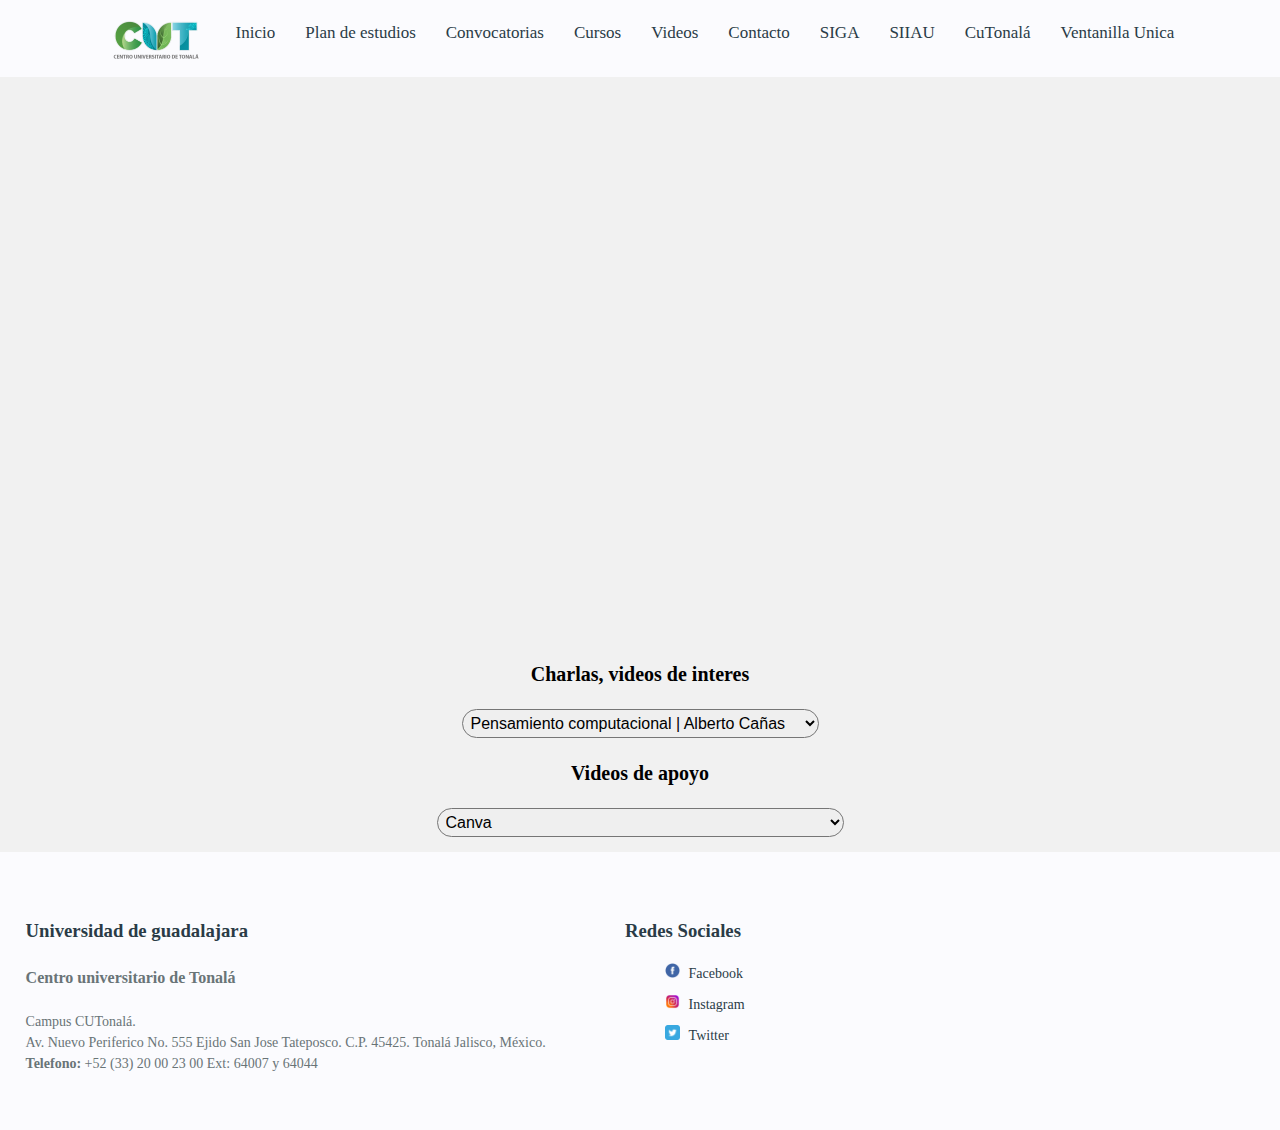
<file: videos.html>
<!DOCTYPE html>
<html lang="es">

<head>
    <meta charset="UTF-8">
    <meta http-equiv="X-UA-Compatible" content="IE=edge">
    <meta name="viewport" content="width=device-width, initial-scale=1.0">
    <link rel="icon" href="src/img/logo2.png">
    <title>Videos</title>
    <link href="src/css/main.css" rel="stylesheet" type="text/css">
    <link href="src/css/videos-style.css" rel="stylesheet" type="text/css">
    <link href="src/css/scheme.css" rel="stylesheet" type="text/css">
    <link href="src/css/scheme-videos.css" rel="stylesheet" type="text/css">
    <!-- Material Icons de Google-->
    <link href="https://fonts.googleapis.com/icon?family=Material+Icons" rel="stylesheet">
</head>

<body>
    <div id="main-container">
        <nav>
            <div class="mobile">
                <div class="header">
                    <a href="index.html"><img src="src/img/logo.png" width="100" alt=""></a>

                    <button id="bMenuMobile">
                        <span class="material-icons">&#xe5d2</span>
                    </button>
                </div>

                <div class="linksMobile">
                    <a href="plan-de-estudios.html">Plan de estudios</a>
                    <a href="convocatorias.html">Convocatorias</a>
                    <a href="cursos.html">Cursos</a>
                    <a href="videos.html">Videos</a>
                    <a href="contacto.html">Contacto</a>
                    <a href="http://siga.cutonala.udg.mx/" target="_blank">SIGA</a>
                    <a href="http://siiauescolar.siiau.udg.mx/" target="_blank">SIIAU</a>
                    <a href="http://www.cutonala.udg.mx/" target="_blank">CuTonalá</a>
                    <a href="https://mw.siiau.udg.mx/Portal/login.xhtml" target="_blank">Ventanilla Unica</a>
                </div>
            </div>

            <!-- Nav de escritorio -->
            <ul>
                <a href="index.html"><img src="src/img/logo.png" width="100" alt=""></a>
                <li><a href="index.html" class="link">Inicio</a></li>
                <li><a href="plan-de-estudios.html" class="link">Plan de estudios</a></li>
                <li><a href="convocatorias.html" class="link">Convocatorias</a></li>
                <li><a href="cursos.html" class="link link-hide-hide">Cursos</a></li>
                <li><a href="videos.html" class="link link-hide-hide">Videos</a></li>
                <li><a href="contacto.html" class="link link-hide ">Contacto</a></li>
                <li><a href="http://siga.cutonala.udg.mx/" target="_blank" class="link link-hide">SIGA</a></li>
                <li><a href="http://siiauescolar.siiau.udg.mx/" class="link link-hide" target="_blank">SIIAU</a></li>
                <li><a href="http://www.cutonala.udg.mx/" class="link link-hide" target="_blank">CuTonalá</a></li>
                <li><a href="https://mw.siiau.udg.mx/Portal/login.xhtml" class="link link-hide"
                        target="_blank">Ventanilla Unica</a></li>
                <!-- Primer lista con elementos a escoder para hacerlo responsivo -->
                <li class="mas">
                    <a href="#" id="bmas">Más</a>
                    <div class="menu-mas">
                        <a href="contacto.html">Contacto</a>
                        <a href="http://siga.cutonala.udg.mx/" target="_blank">SIGA</a>
                        <a href="http://siiauescolar.siiau.udg.mx/" target="_blank">SIIAU</a>
                        <a href="http://www.cutonala.udg.mx/" target="_blank">CuTonalá</a>
                        <a href="https://mw.siiau.udg.mx/Portal/login.xhtml" target="_blank">Ventanilla Unica</a>
                    </div>
                </li>
                <!-- Segundo lista con elementos a escoder para hacerlo responsivo -->
                <li class="mas2">
                    <a href="#" id="bmas2">Más</a>
                    <div class="menu-mas2">
                        <a href="cursos.html">Cursos</a>
                        <a href="videos.html">Videos</a>
                        <a href="contacto.html">Contacto</a>
                        <a href="http://siga.cutonala.udg.mx/" target="_blank">SIGA</a>
                        <a href="http://siiauescolar.siiau.udg.mx/" target="_blank">SIIAU</a>
                        <a href="http://www.cutonala.udg.mx/" target="_blank">CuTonalá</a>
                        <a href="https://mw.siiau.udg.mx/Portal/login.xhtml" target="_blank">Ventanilla Unica</a>
                    </div>
                </li>
            </ul>
        </nav>

        <div id="slider">
            <div class="video">
                <iframe width="90%" height="540" src="https://www.youtube.com/embed/0TFZfvvB67Y"
                    title="YouTube video player" frameborder="0"
                    allow="accelerometer; autoplay; clipboard-write; encrypted-media; gyroscope; picture-in-picture"
                    allowfullscreen name="video"></iframe>
            </div>


            <div id="info">
                <h3>Charlas, videos de interes</h3>
                <select onchange="video.location.href=this.options[this.selectedIndex].value">
                    <option value="https://www.youtube.com/embed/0TFZfvvB67Y" selected>Pensamiento computacional | Alberto Cañas
                    </option>
                    <option value="https://www.youtube.com/embed/NnA_4itQYSE">Data Science e Inteligencia Artificial
                    </option>
                    <option value="https://www.youtube.com/embed/UNFFLJPW7KQ">Tu primera red neuronal - Inteligencia Artificial
                    </option>
                </select>

                <h3>Videos de apoyo</h3>
                <select onchange="video.location.href=this.options[this.selectedIndex].value">
                    <option value="https://www.youtube.com/embed/TNQevuufx8w">Canva</option>
                    <option value="https://www.youtube.com/embed/pRS8_bcLLKA">Cómo usar Genially</option>
                    <option value="https://www.youtube.com/embed/GAZmEsnjsmc">Como Descargar e instalar obs</option>
                    <option value="https://www.youtube.com/embed/MkUsmhSDYaE">Como grabar pantalla en OBS Studio para tus clases</option>
                    <option value="https://www.youtube.com/embed/TNQevuufx8w">Canva</option>
                </select>
            </div>
        </div>


        <footer>
            <div id="columna1">
                <h3>Universidad de guadalajara</h3>
                <h4>Centro universitario de Tonalá</h4>
                <p>
                    Campus CUTonalá.
                    <br>
                    Av. Nuevo Periferico No. 555
                    Ejido San Jose Tateposco.
                    C.P. 45425.
                    Tonalá Jalisco, México.
                    <br>
                    <b>Telefono:</b>
                    +52 (33) 20 00 23 00 Ext: 64007 y 64044
                </p>
            </div>
            <div id="columna2">
                <h3>Redes Sociales</h3>
                <ul>
                    <li>
                        <img src="src/img/facebook.png" width="15px" alt="">
                        <a href="https://es-la.facebook.com/centrouniversitariodetonala/">Facebook</a>
                    </li>
                    <li>
                        <img src="src/img/instagram-dark.png" width="15px" alt="">
                        <a href="https://www.instagram.com/cutonala.udg/?hl=es">Instagram</a>
                    </li>
                    <li>
                        <img src="src/img/twitter-dark.png" width="15px" alt="">
                        <a href="https://twitter.com/Cutonala_udg">Twitter</a>
                    </li>
                </ul>
            </div>
            <div id="columna3">
                <iframe
                    src="https://www.google.com/maps/embed?pb=!1m18!1m12!1m3!1d3735.5235406408756!2d-103.23079978513168!3d20.56666668625044!2m3!1f0!2f0!3f0!3m2!1i1024!2i768!4f13.1!3m3!1m2!1s0x842f4b24202abe73%3A0xd33161e2e4345862!2sCentro%20Universitario%20de%20Tonal%C3%A1%20-%20Universidad%20de%20Guadalajara!5e0!3m2!1ses-419!2smx!4v1656628811338!5m2!1ses-419!2smx"
                    width="400" height="200" style="border:0;" allowfullscreen="" loading="lazy"
                    referrerpolicy="no-referrer-when-downgrade"></iframe>
            </div>
        </footer>
    </div>
    <script src="src/js/main.js"></script>
    <!-- Accessibility Code for "www.dciydtcuton.com" -->
    <script>
        window.interdeal = {
            "sitekey": "d4537eed5155037075d03f3711f05975",
            "Position": "Right",
            "Menulang": "ES-MX",
            "domains": {
                "js": "https://cdn.equalweb.com/",
                "acc": "https://access.equalweb.com/"
            },
            "btnStyle": {
                "vPosition": [
                    "15%",
                    null
                ],
                "scale": [
                    "0.8",
                    "0.8"
                ],
                "color": {
                    "main": "#5663eb"
                },
                "icon": {
                    "type": 8,
                    "shape": "semicircle",
                    "outline": false
                }
            }
        };
        (function (doc, head, body) {
            var coreCall = doc.createElement('script');
            coreCall.src = 'https://cdn.equalweb.com/core/4.2.2/accessibility.js';
            coreCall.defer = true;
            coreCall.integrity = 'sha512-5JFUorutIyGmP61zRJjdTke6AFi8/IYzJ6pyQL0UpUqwMNDuukmNH2qv2s+lj0X6MPtblMt4KgWLoDmqrTa5kg==';
            coreCall.crossOrigin = 'anonymous';
            coreCall.setAttribute('data-cfasync', true);
            body ? body.appendChild(coreCall) : head.appendChild(coreCall);
        })(document, document.head, document.body);
    </script>
</body>

</html>
</file>
<file: src/css/main.css>
:root {
  --text-color: #c7c7c7;
  --body-color: #202020;
  --title-color: #b7b7b7;
}

* {
  box-sizing: border-box;
}

body {
  padding: 0;
  margin: 0;
  line-height: 1.5;
  font-family: Georgia, "Times New Roman", Times, serif;
  font-size: 16px;
}

.show {
  display: flex !important;
}

nav {
  display: flex;
  align-items: center;
  justify-content: space-evenly;
  background-color: var(--body-color);
}

nav ul {
  list-style: none;
  padding: 0;
  margin: 0;
  display: flex;
}

nav ul li > a,
nav ul a {
  display: block; /* Para poder manipular el padding mejor */
  position: relative;
  padding: 20px 15px 10px;
  text-decoration: none;
  font-size: 17px;
  color: var(--text-color);
}

nav ul li .link::before {
  content: "";
  position: absolute;
  display: block;
  left: 0;
  bottom: 0;
  width: 100%;
  height: 2px;
  transform: scaleX(0);
  transition: transform 0.3s ease;

  background-color: var(--text-color);
}

nav ul li .link:hover::before {
  transform: scaleX(1);
}

header {
  background-image: url(../img/cts3.jpeg);
  background-size: cover;
  background-position: center center;
  background-repeat: no-repeat;
  height: 100vh;
}

#imagen {
  background-image: url(../img/cts1.jpeg);
  background-size: cover;
  background-position: center center;
  background-repeat: no-repeat;
  height: 100vh;
}

#bienvenida {
  position: absolute;
  background-color: rgba(32, 32, 32, 0.9);
  width: 780px;
  color: var(--text-color);
  padding: 30px;
  top: 130px;
  right: 20px;
  text-align: justify;
  border-radius: 5px;
  z-index: 100;
}

#primer_i {
  color: var(--text-color);
  width: 700px;
  position: absolute;
  background-color: rgba(32, 32, 32, 0.9);
  left: 20px;
  top: 755px;
  border-radius: 5px;
  padding: 15px;
  z-index: 100;
}

#bienvenida h2 {
  color: var(--title-color);
}

footer {
  background-color: var(--body-color);
  width: 100%;
  display: flex;
  justify-content: space-between;
}

#columna1,
#columna2,
#columna3 {
  margin-top: 20px;
  color: var(--text-color);
  max-width: 50%;
  padding: 2%;
}

#columna1 p {
  font-size: 14px;
}

footer #columna2 ul li {
  list-style: none;
  font-size: 14px;
  margin-top: 10px;
}

footer #columna2 ul li a {
  margin-left: 5px;
  text-decoration: none;
  color: var(--text-color);
}

#columna2 h3 {
  min-width: 150px;
}

.mas,
.mas2 {
  display: none;
}

.menu-mas,
.menu-mas2 {
  position: absolute;
  flex-direction: column;
  background-color: var(--body-color);
  margin-top: 75px;
  min-width: 200px;
  border-radius: 5px;

  display: none;
  z-index: 200;
}

.menu-mas a,
.menu-mas2 a {
  padding: 10px;
}

/* ---------------- NAV Mobile ---------------- */
.mobile {
  display: none;
  width: 100%;
}

nav .mobile .header {
  display: flex;
  text-align: center;
  background-color: var(--body-color);
  justify-content: space-between;
  flex-direction: row;
}

nav .mobile .header a {
  /* Icono de la parte mobile */
  color: white;
  text-decoration: none;
  display: inline-flex;
  padding: 10px;
}

nav .mobile .header #bMenuMobile {
  border: none;
  background-color: transparent;
  color: white;
  cursor: pointer;
}

nav .mobile .linksMobile {
  display: none;
  flex-direction: column;
  position: relative;
  background-color: var(--body-color);
  z-index: 200;
  text-align: center;
}

nav .mobile .linksMobile a:hover {
  background-color: var(--text-color);
  color: var(--body-color);
}

nav .mobile .linksMobile a {
  color: var(--text-color);
  text-decoration: none;
  display: block;
  font-size: 20px;
  padding: 10px 20px;
}
/* ---------------- Medias querys ---------------- */

@media screen and (max-width: 1262px) {
  nav .link-hide {
    display: none;
  }

  #bienvenida {
    left: 0;
    top: 170px;
    right: 0;
    margin: auto;
  }

  #primer_i {
    left: 0;
    right: 0;
    margin: auto;
  }

  nav .mas {
    display: flex;
  }

  nav .menu-mas :hover {
    background-color: var(--text-color);
    color: var(--body-color);
    transition: all ease 0.3s;
  }

  header {
    background-position: left center;
  }
}

@media screen and (max-width: 1030px) {
  nav .link-hide {
    display: none;
  }

  nav .link-hide-hide {
    display: none;
  }

  nav .mas {
    display: none;
  }

  nav .mas2 {
    display: flex;
  }

  nav .menu-mas2 :hover {
    background-color: var(--text-color);
    color: var(--body-color);
    transition: all ease 0.3s;
  }
}

/* footer responsivo */
@media screen and (max-width: 1140px) {
  #columna3 {
    display: none;
  }
  footer {
    justify-content: space-evenly;
  }
}

@media screen and (max-width: 805px) {
  .link-hide {
    display: none;
  }

  .link-hide-hide {
    display: none;
  }

  #bienvenida {
    width: 100%;
    padding: auto;
    height: 500px;

    text-align: justify;
    height: auto;
    top: 200px;
  }

  #primer_i {
    width: 100%;
    padding: auto;

    text-align: justify;
    height: auto;
    top: 750px;
  }

  nav ul {
    display: none;
  }

  nav {
    padding: 20px 15px 10px;
  }

  .mobile {
    display: block;
  }
}

/* mobile */
@media screen and (max-width: 570px) {
  nav ul {
    display: none;
  }

  .mobile {
    display: block;
  }

  footer div {
    font-size: 18px;
  }

  nav {
    padding: 25px 20px 15px;
  }

  #bienvenida,
  #primer_i {
    background-color: var(--body-color);
    text-align: left;
    font-size: 15px;
  }

  footer {
    display: list-item;
  }

  footer #columna1,
  #columna2 {
    margin: auto;
    font-size: 15px;
  }

  footer #columna1 {
    max-width: 75%;
  }

  #columna2 h3,
  #columna1 h3 {
    display: none;
  }

  footer #columna2 ul li {
    margin-top: 5px;
  }
}
</file>
<file: src/css/scheme.css>
@media (prefers-color-scheme: dark) {
  /* es el predetermindado */
}

@media (prefers-color-scheme: light) {
  :root {
    --title-color: #2a3b47;
    --text-color: #697477;
    --body-color: #fbfbfe;
  }

  nav,
  nav ul li > a,
  nav ul a {
    background-color: var(--body-color);
  }

  nav ul li > a,
  nav ul a {
    color: var(--title-color);
  }

  nav ul li .link::before {
    background-color: var(--title-color);
  }

  #bienvenida h2, #primer_i h2, #primer_i h3 {
    color: var(--title-color);
  }

  #bienvenida, #primer_i {
    background-color: rgba(251, 251, 254, 0.9);
    color: var(--text-color);
  }

  footer {
    background-color: var(--body-color);
  }

  #columna1 h3,
  #columna2,
  footer #columna2 ul li a {
    color: var(--title-color);
  }

  #columna1 h4, #columna1 p {
    color: var(--text-color);
  }

  nav .mobile .header #bMenuMobile {
    color: var(--title-color);
  }

  nav .mobile .linksMobile, nav .mobile .header {
    background-color: var(--body-color);
  }

  nav .mobile .linksMobile a {
    color: var(--title-color);
  }

  nav .mobile .linksMobile a:hover  {
    color: var(--body-color);
    background-color: var(--text-color);
    transition: all ease 0.3s;

  }

}
</file>
<file: src/css/contacto-style.css>
:root {
  --border: #b7b7b7;
}

.contenido {
  width: 80%;
  margin: auto;
  margin-top: 20px;
  margin-bottom: 20px;
  display: grid;
  grid-template-columns: repeat(auto-fill, minmax(450px, 1fr));
  gap: 15px;
  z-index: 100;
}

.card span {
  font-size: 175px;
  margin-top: auto;
  margin-bottom: auto;
}

.card {
  display: flex;
  width: 450px;
  justify-self: center;
  border: 2px solid var(--border);
  border-radius: 5px;
}

.card .info {
    border-left: 1px solid var(--border);
    padding: 10px;
}

.card .info p,
.card .info h3 {
  text-align: center;
}

body {
  background-color: #f1f1f1;
}

@media screen and (max-width: 805px) {
    .card span {
        display: none;
    }

    .contenido {
        width: 100%;
    }

    .card .info {
        font-size: 13px;
        border: none;
        margin: auto;
        padding: 0;
    }
}

@media screen and (max-width: 570px) {
    .card{
        width: 300px;
    }
}
</file>
<file: src/css/contacto-scheme.css>
@media (prefers-color-scheme: dark) {
  :root {
    --text-color: #c7c7c7;
    --body-color: #202020;
    --title-color: #b7b7b7;
  }

  body {
    background-color: #303030;
  }

  .card {
    color: var(--text-color);
  }
}
</file>
<file: src/css/convocatorias-style.css>
.container-convo {
  display: grid;
  /* 3 columnas de 1fraccion */
  /* grid-template-columns: repeat(3, 1fr); */
  grid-template-columns: repeat(auto-fill, minmax(400px, 1fr));
  gap: 20px;
  z-index: 100;
}

.container-convo img {
  object-fit: contain;
  max-width: 70%;
}

.container-convo .convocatoria {
  display: flex;
  justify-content: center;
}

body {
  background-color: #f1f1f1;
}
</file>
<file: src/css/scheme-convocatorias.css>
@media (prefers-color-scheme: dark) {
  .container-convo {
    background-color: #303030;
  }
}
</file>
<file: src/css/cursos-style.css>
:root {
  --text-color: #c7c7c7;
  --body-color: #202020;
  --title-color: #b7b7b7;
}

body {
  background-color: #f1f1f1;
}

.container {
  display: grid;
  grid-template-columns: repeat(auto-fill, minmax(350px, 1fr));
  gap: 10px;
  width: 80%;
  margin: auto;
}

.card {
  justify-self: center;
  background-color: white;
  box-shadow: rgba(0, 0, 0, 0.16) 0px 3px 6px, rgba(0, 0, 0, 0.23) 0px 3px 6px;
  width: 350px;
  border-radius: 20px;
  margin: 10px;
  transition: all 0.3s ease;
}

.card:hover {
  transform: translateY(-1%);
}

.card img {
  width: 100%;
  object-fit: cover;
}

.card a {
  display: inline-block;
  overflow: hidden;
  text-decoration: none;
  color: var(--text-color);
  padding: 10px;
  border: 1px solid var(--text-color);
  border-radius: 10px;
  transition: all 0.3s ease;
}

.card a:hover {
  box-shadow: rgba(60, 64, 67, 0.3) 0px 1px 2px 0px,
    rgba(60, 64, 67, 0.15) 0px 1px 3px 1px;
  color: var(--title-color);
}

.card .info {
  text-align: center;
  overflow: hidden;
}

.card p {
  color: var(--text-color);
  padding: 10px;
}
</file>
<file: src/css/scheme-cursos.css>
@media (prefers-color-scheme: dark) {
  :root {
    --text-color: #c7c7c7;
    --body-color: #202020;
    --title-color: #b7b7b7;
  }
  body {
    background-color: #303030;
  }

  .card {
    background-color: var(--body-color);
  }

  .card .info {
    color: var(--text-color);
  }
}
</file>
<file: src/css/scheme-plan-de-estudios.css>
@media (prefers-color-scheme: dark) {
    :root {
        --text-color: #c7c7c7;
        --body-color: #202020;
        --title-color: #b7b7b7;
      }

    #contenido, #contenido-tabla, span {
        color: var(--title-color);
    }

    #contenido-tabla caption {
        color: var(--body-color);
    }

    #main-container {
        background-color: #303030;
    }
}

@media (prefers-color-scheme: light) {
    
}
</file>
<file: src/css/plan-de-estudios-style.css>
:root {
  --border: #b7b7b7;
}

#contenido,
#contenido-tabla {
  justify-content: center;
  display: flex;
  margin: auto;
  margin-top: 20px;
}

#malla p {
  text-align: center;
  font-size: 18px;
  padding: 1%;
}

#malla {
  width: 95%;
  margin: auto;
}

#malla object {
  display: block;
  margin: auto;
  box-shadow: rgba(100, 100, 111, 0.2) 0px 7px 29px 0px;
}

#contedor-tabla caption {
  font-size: 18px;
  padding: 1%;
  margin-top: 5px;
}

.caption1 {
  background-color: rgb(255, 217, 0);
}

.caption2 {
  background-color: orange;
}

.caption3 {
  background-color: green;
}

.caption4 {
  background-color: rgb(91, 91, 248);
}

.caption5 {
  background-color: turquoise;
}

#contedor-tabla {
  width: 95%;
  margin: auto;
}

.tabla {
  width: 100%;
  border: 1px var(--border) solid;
  border-collapse: collapse;
  margin: 0;
  padding: 0;
  table-layout: fixed;
  box-shadow: rgba(149, 157, 165, 0.2) 0px 8px 24px;
}

.tabla tr {
  border: 1px solid var(--border);
}

.tabla th,
.tabla td {
  text-align: center;
  border: 1px solid var(--border);
  padding: 7px;
}

.tabla thead {
  text-transform: uppercase;
}

.tabla tr td a {
  text-decoration: none;
  color: black;
}

#b-descargar {
  background-color: #f5f5f5;
  text-decoration: none;
  padding: 7px 7px;
  color: black;
  border-radius: 10px;
  border: solid black;
  margin: auto 10px;
  display: none;
}

#malla span {
  display: none;
}

body {
  background-color: #f1f1f1;
}

@media screen and (max-width: 820px) {
  #malla object {
    display: none;
  }

  #b-descargar {
    font-size: 18px;
    display: inline-block;
  }

  #malla p {
    font-size: 20px;
  }

  #malla {
    display: flex;
    justify-content: space-evenly;
  }

  #malla span {
    display: block;
    margin-top: 30px;
    font-size: 25px;
  }

  .tabla {
    border: 0px;
  }
}

@media screen and (max-width: 700px) {
  .tabla thead { 
    display: none;
  }

  .tabla tr {
    font-size: 18px;
  }

  .tabla td {
    display: block;
    border: 0px;
  }
}
</file>
<file: src/css/videos-style.css>
:root {
  --text-color: #c7c7c7;
  --body-color: #202020;
  --title-color: #b7b7b7;
}

#slider {
  width: 80%;
  margin: auto;
  margin-top: 15px;
  margin-bottom: 15px;
  text-align: center;
}

#slider #info h3 {
  font-size: 20px;
}

#slider #info select {
  font-size: 16px;
  padding: 4px;
  border-radius: 20px;
}

body {
  background-color: #f1f1f1;
}

@media screen and (max-width: 1262px) {
  .video iframe {
    width: 80%;
    height: 500px;
  }
}

@media screen and (max-width: 1030px) {
  .video iframe {
    height: 400px;
  }
}

@media screen and (max-width: 805px) {
  .video iframe {
    height: 300px;
    width: 90%;
  }

  #slider #info h3 {
    font-size: 15px;
  }

  #slider #info select {
    font-size: 14px;
  }
}

@media screen and (max-width: 570px) {
    #slider #info h3 {
        font-size: 13px;
      }
    
      #slider #info select {
        width: 60%;
      }
}
</file>
<file: src/css/scheme-videos.css>
@media (prefers-color-scheme: dark) {
    :root {
        --text-color: #c7c7c7;
        --body-color: #202020;
        --title-color: #b7b7b7;
      }

    body {
        background-color: #303030;
    }

    #info {
        color: var(--text-color);
    }

    #info select{
        background-color: #353535;
        color: var(--text-color);
    }
}
</file>
